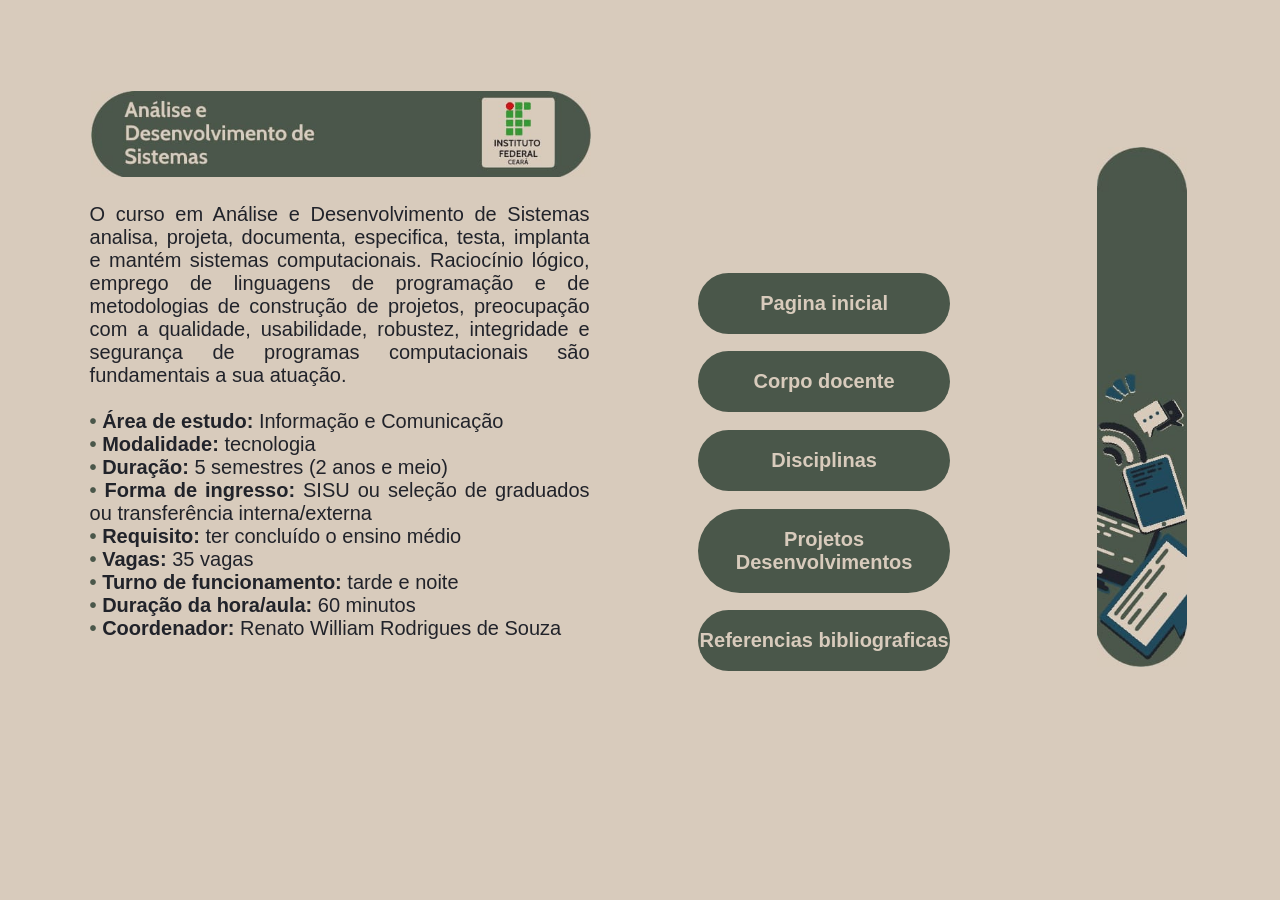
<file: index.html>
<!DOCTYPE html>
<html lang="pt-br">

<head>
    <meta charset="UTF-8">
    <meta name="viewport" content="width=device-width, initial-cale=1.0">
    <link rel="stylesheet" href="./style.css">
    <title>ADS - Análise e Desenvolvimento de Sistemas</title>
</head>

<body>

  <main class="apresentacao"> 
  <section class="apresentacao_conteudo" >
<div>
<img src="3504a55b-c30b-44df-b612-3bc9b31f6cf1.jpg">
</div>



<div class="imagem_2">

<img class="imagem_borda" src= "3487bb7f-394a-4144-bfb8-e492caeb1635.jpg">

</div>
  

<div class="apresentacao_texto">

<p>
  O curso em Análise e Desenvolvimento de Sistemas analisa, projeta, documenta, especifica, testa, implanta e mantém sistemas computacionais. Raciocínio lógico, emprego de linguagens de programação e de metodologias de construção de projetos, preocupação com a qualidade, usabilidade, robustez, integridade e segurança de programas computacionais são fundamentais a sua atuação. <br>
  <br>
  
    <strong>•</strong> <b> Área de estudo: </b> Informação e Comunicação <br>
    <strong>•</strong> <b> Modalidade: </b> tecnologia <br>
    <strong>•</strong> <b> Duração: </b> 5 semestres (2 anos e meio) <br>
    <strong>•</strong> <b> Forma de ingresso: </b> SISU ou seleção de graduados ou transferência interna/externa <br>
    <strong>•</strong> <b> Requisito: </b> ter concluído o ensino médio <br>
    <strong>•</strong> <b> Vagas: </b> 35 vagas<br>
    <strong>•</strong> <b> Turno de funcionamento: </b> tarde e noite <br>
    <strong>•</strong> <b> Duração da hora/aula: </b> 60 minutos <br>
    <strong>•</strong> <b> Coordenador: </b> Renato William Rodrigues de Souza
    
</p>

</div>

<header class="cabecalho">
  <nav class="cabecalho_menu">
    <a href="index.html" class="cabecalho_menu_ancora">Pagina inicial</a>
    <a href="Corpo_docente.html" class="cabecalho_menu_ancora_corpo">Corpo docente</a>
    <a href="Disciplinas.html" class="cabecalho_menu_ancora_disciplina" > Disciplinas</a>
    <a href="projetos.html" class="cabecalho_menu_ancora_projetos">  Projetos Desenvolvimentos </a>
    <a href="Referencias.html" class="cabecalho_menu_ancora_referencias">Referencias bibliograficas</a>
   
  </nav>
  </header>

</section>



</body>

</html>
</file>
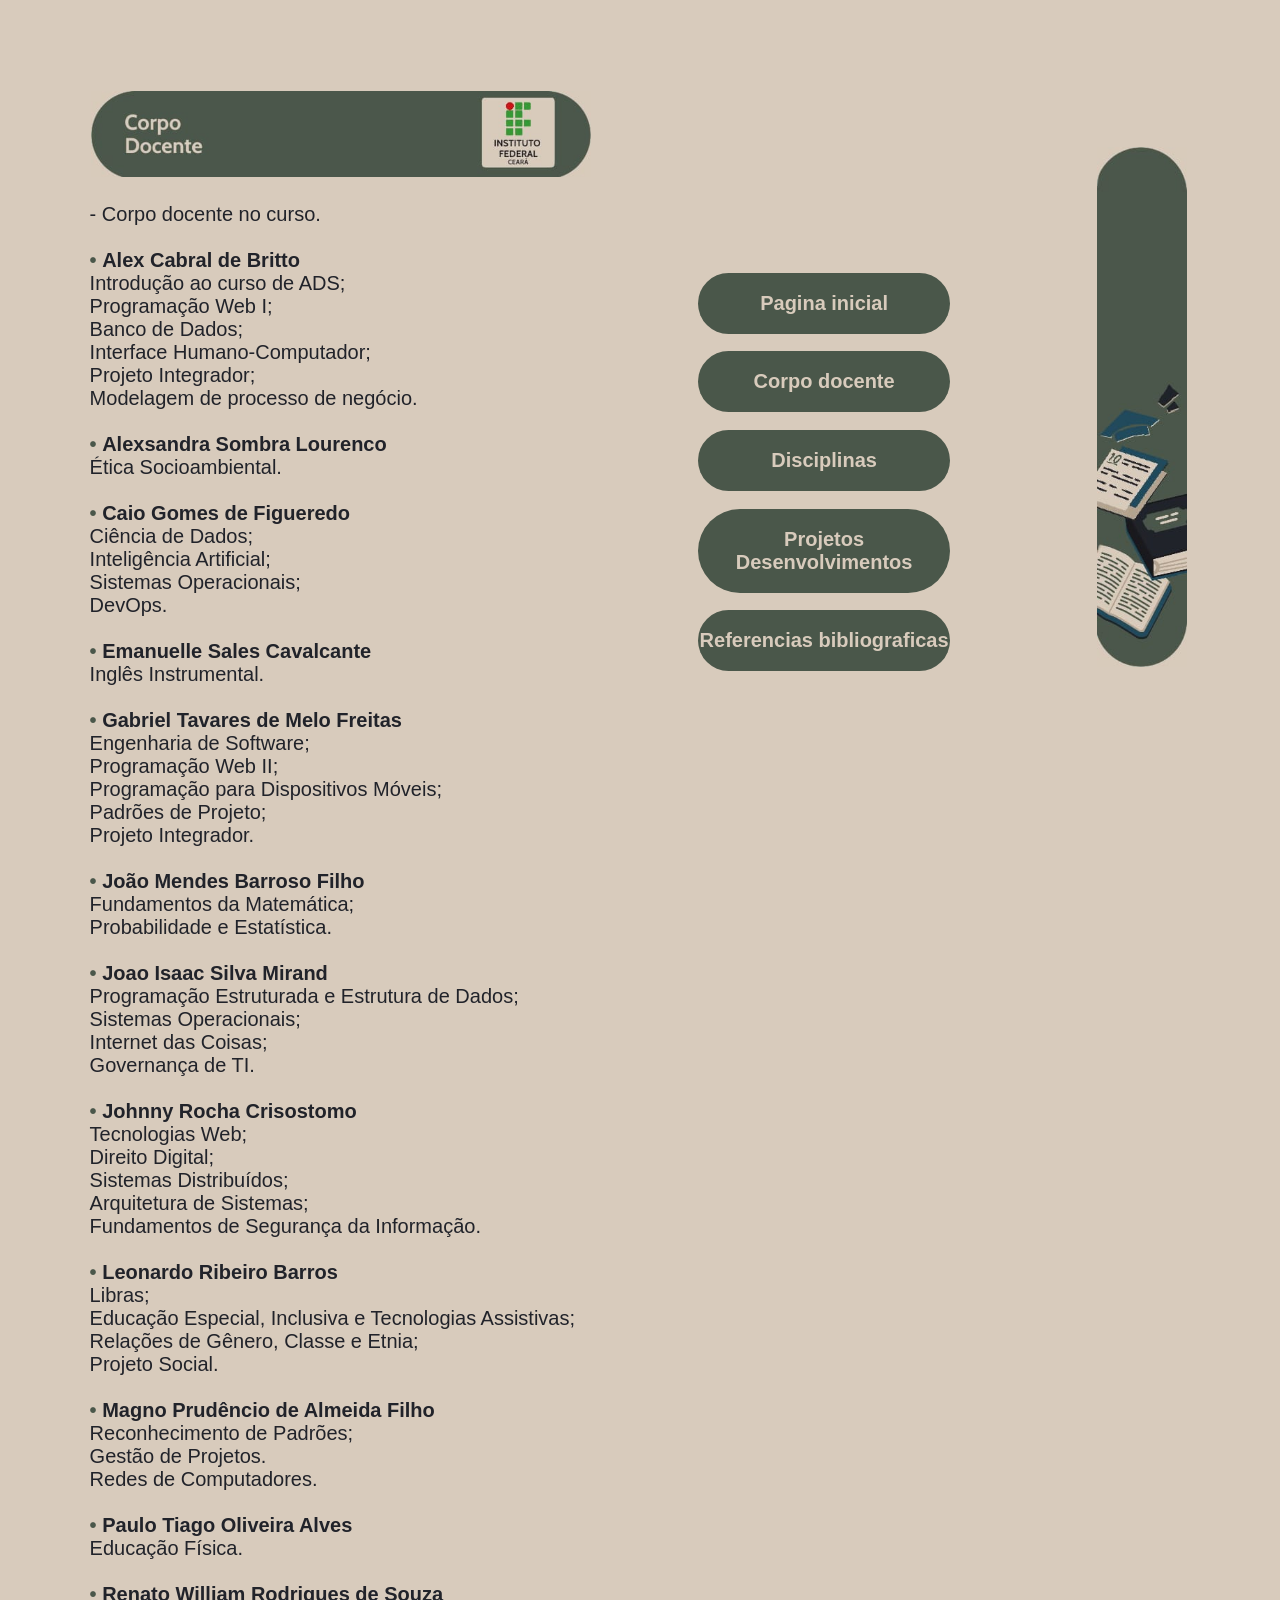
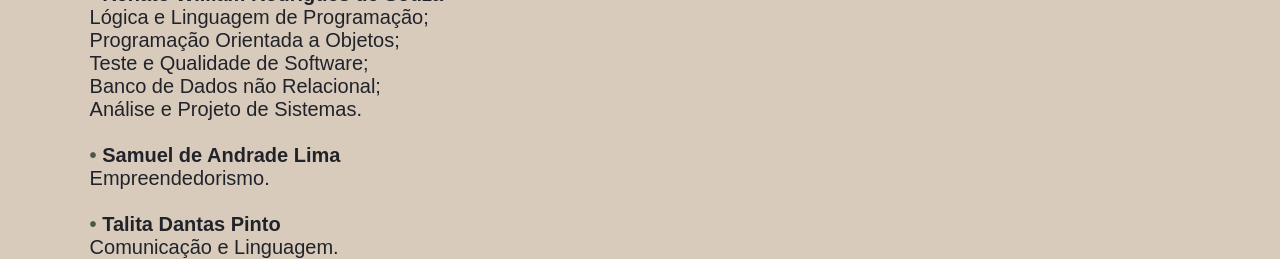
<file: Corpo_docente.html>
<!DOCTYPE html>
<html lang="pt-br">
<head>
    <meta charset="UTF-8">
    <meta name="viewport" content="width=device-width, initial-scale=1.0">
    <link rel="stylesheet" href="./style.css">
    <title>Corpo Docente</title>
</head>
<body>
    
  <main class="apresentacao"> 
    <section class="apresentacao_conteudo" >
  <div>
  <img src="64fac18f-4440-44ea-b2ac-91b663ab3b96.jpg">
  </div>

<div class="imagem_2">

    <img class="imagem_borda" src= "cb04fce9-a4f8-47e5-886a-c3b46915580a.jpg">
    
    </div>


    <div class="apresentacao_texto">
    <p>

    - Corpo docente no curso. <br>
    <br>
    <strong>•</strong> <b> Alex Cabral de Britto </b> <br>
    Introdução ao curso de ADS;<br>
    Programação Web I; <br>
    Banco de Dados; <br>
    Interface Humano-Computador; <br>
    Projeto Integrador; <br>
    Modelagem de processo de negócio. <br>
    <br>

    <strong>•</strong> <b> Alexsandra Sombra Lourenco </b> <br>
    Ética Socioambiental. <br>
    <br>

    <strong>•</strong> <b> Caio Gomes de Figueredo </b> <br>
    Ciência de Dados; <br>
    Inteligência Artificial; <br>
    Sistemas Operacionais; <br>
    DevOps. <br>
    <br>

    <strong>•</strong> <b> Emanuelle Sales Cavalcante </b> <br>
    Inglês Instrumental. <br>
    <br>

    <strong>•</strong> <b> Gabriel Tavares de Melo Freitas </b> <br>
    Engenharia de Software; <br>
    Programação Web II; <br>
    Programação para Dispositivos Móveis; <br>
    Padrões de Projeto; <br>
    Projeto Integrador. <br>
    <br>

    <strong>•</strong> <b> João Mendes Barroso Filho </b> <br>
    Fundamentos da Matemática; <br> 
    Probabilidade e Estatística. <br>
    <br>

    <strong>•</strong> <b> Joao Isaac Silva Mirand </b> <br>
    Programação Estruturada e Estrutura de Dados; <br>
    Sistemas Operacionais; <br>
    Internet das Coisas; <br>
    Governança de TI.<br>
    <br>
    
    <strong>•</strong> <b> Johnny Rocha Crisostomo </b> <br>
    Tecnologias Web; <br>
    Direito Digital; <br>
    Sistemas Distribuídos; <br>
    Arquitetura de Sistemas; <br>
    Fundamentos de Segurança da Informação. <br>
    <br>

    <strong>•</strong> <b> Leonardo Ribeiro Barros </b> <br>
    Libras; <br>
    Educação Especial, Inclusiva e Tecnologias Assistivas; <br>
    Relações de Gênero, Classe e Etnia; <br>
    Projeto Social.<br>
    <br>

    <strong>•</strong> <b> Magno Prudêncio de Almeida Filho </b> <br>
    Reconhecimento de Padrões; <br>
    Gestão de Projetos. <br>
    Redes de Computadores. <br>
    <br>

    <strong>•</strong> <b> Paulo Tiago Oliveira Alves </b> <br>
    Educação Física. <br>
    <br>

    <strong>•</strong> <b> Renato William Rodrigues de Souza </b> <br>
    Lógica e Linguagem de Programação;<br>
    Programação Orientada a Objetos; <br>
    Teste e Qualidade de Software; <br>
    Banco de Dados não Relacional; <br>
    Análise e Projeto de Sistemas. <br>
    <br>
      
    <strong>•</strong> <b> Samuel de Andrade Lima </b> <br>
    Empreendedorismo. <br>
    <br>

    <strong>•</strong> <b> Talita Dantas Pinto </b> <br>
    Comunicação e Linguagem. <br>

    </p>
    </div>

    <header class="cabecalho">
      <nav class="cabecalho_menu">
        <a href="index.html" class="cabecalho_menu_ancora">Pagina inicial</a>
        <a href="Corpo_docente.html" class="cabecalho_menu_ancora_corpo">Corpo docente</a>
        <a href="Disciplinas.html" class="cabecalho_menu_ancora_disciplina" > Disciplinas</a>
        <a href="projetos.html" class="cabecalho_menu_ancora_projetos">  Projetos Desenvolvimentos </a>
        <a href="Referencias.html" class="cabecalho_menu_ancora_referencias">Referencias bibliograficas</a>
      </nav>
      </header>

    </section>


  


</body>
</html>
</file>
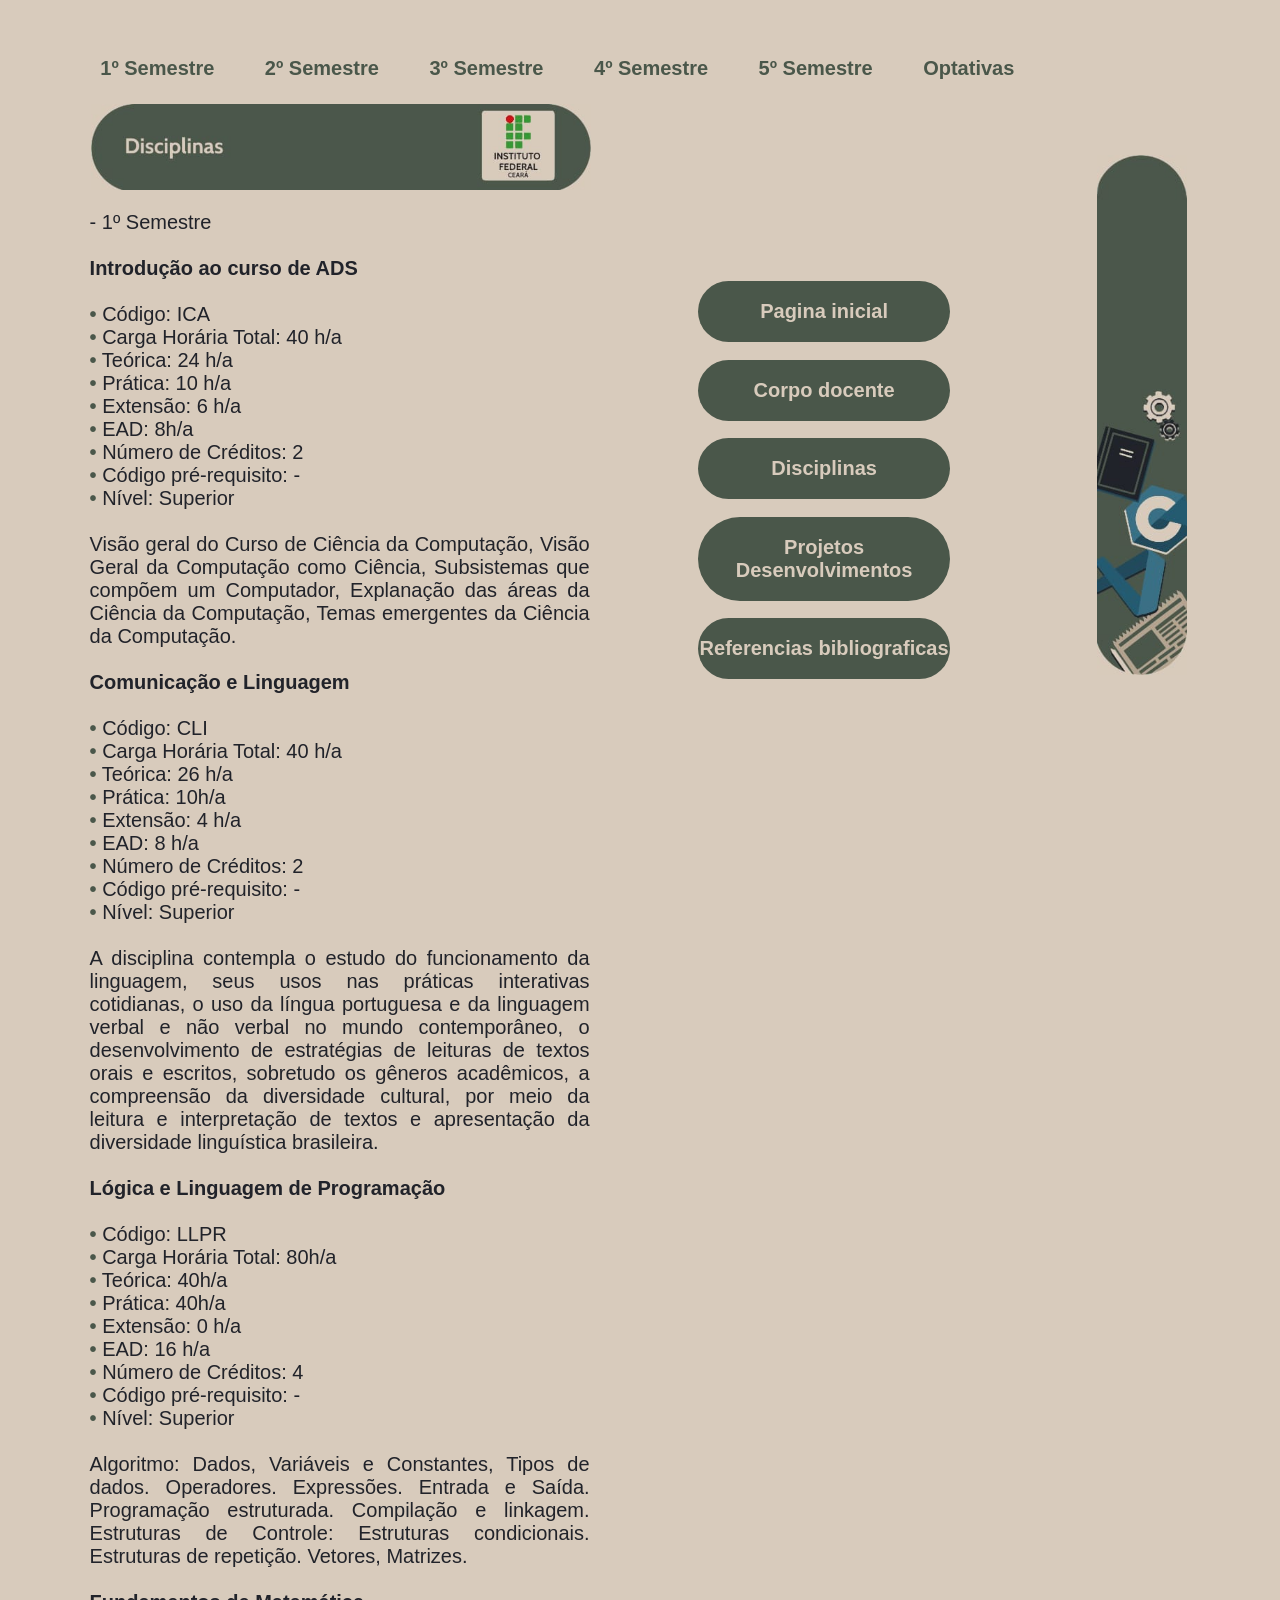
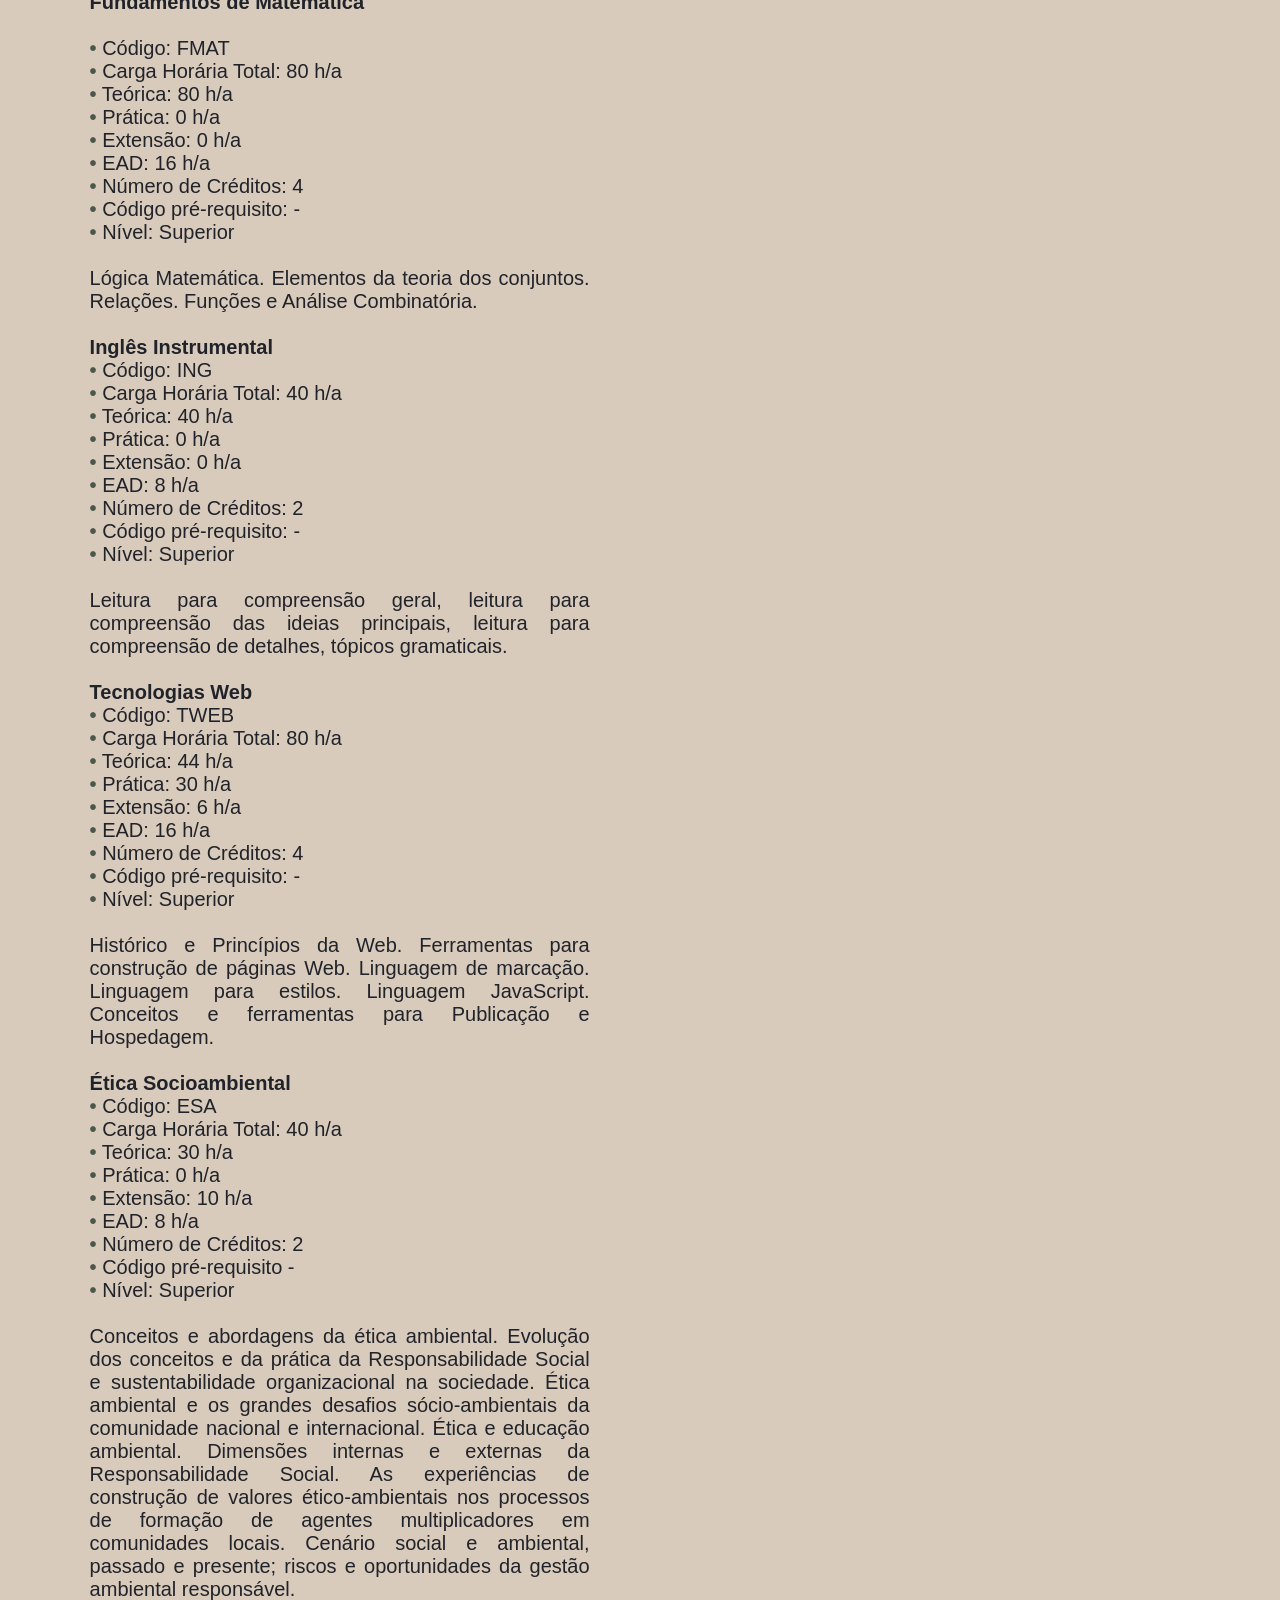
<file: Disciplinas.html>
<!DOCTYPE html>
<html lang="pt-br">
<head>
    <meta charset="UTF-8">
    <meta name="viewport" content="width=device-width, initial-scale=1.0">
    <link rel="stylesheet" href="./style.css">
    <title>Disciplinas</title>
</head>
<body>
    
    <header class="disciplina">
        <nav class="disciplima_menu">
    <a href="Disciplinas.html" class="disciplina_menu_1semestre"> 1º Semestre </a> 
    <a href="S_semestre.html" class="disciplina_menu_2semestre"> 2º Semestre </a>
    <a href="T_semestre.html" class="disciplina_menu_3semestre"> 3º Semestre </a>
    <a href="Q_semestre.html" class="disciplina_menu_4semestre"> 4º Semestre </a>
    <a href="Qui_semestre.html" class="disciplina_menu_5semestre"> 5º Semestre </a>
    <a href="Optativas.html" class="disciplina_menu_optativas"> Optativas </a>

        </nav>
    </header>

<main class="apresentacao_2"> 
<section class="apresentacao_conteudo_2" >
<div class="img_2">
<img class="img_3" src="4687984b-1b40-4556-b241-66ee7b49134f.jpg">
</div>

<div class="imagem_2">

    <img class="imagem_borda" src= "b79c1780-a93f-4787-b634-89ed36149271.jpg">
    
    </div>


    <div class="disciplina_texto">
    <p>

    - 1º Semestre <br>
    <br>

    <b> Introdução ao curso de ADS </b> <br>
    <br>
    <strong>•</strong> Código: ICA <br>
    <strong>•</strong> Carga Horária Total: 40 h/a <br>
    <strong>•</strong> Teórica: 24 h/a <br>
    <strong>•</strong> Prática: 10 h/a <br>
    <strong>•</strong> Extensão: 6 h/a <br>
    <strong>•</strong> EAD: 8h/a <br>
    <strong>•</strong> Número de Créditos: 2 <br>
    <strong>•</strong> Código pré-requisito: - <br>
    <strong>•</strong> Nível: Superior <br>
    <br>
    Visão geral do Curso de Ciência da Computação, Visão Geral da Computação como Ciência, Subsistemas que compõem um Computador, Explanação das áreas da Ciência da Computação, Temas emergentes da Ciência da Computação.<br>
    <br>

    <b> Comunicação e Linguagem </b> <br>
    <br>
    <strong>•</strong> Código: CLI <br>
    <strong>•</strong> Carga Horária Total: 40 h/a <br>
    <strong>•</strong> Teórica: 26 h/a <br>
    <strong>•</strong> Prática: 10h/a <br>
    <strong>•</strong> Extensão: 4 h/a <br>
    <strong>•</strong> EAD: 8 h/a <br>
    <strong>•</strong> Número de Créditos: 2 <br>
    <strong>•</strong> Código pré-requisito: - <br>
    <strong>•</strong> Nível: Superior <br>
    <br>
    A disciplina contempla o estudo do funcionamento da linguagem, seus usos nas práticas interativas cotidianas, o uso da língua portuguesa e da linguagem verbal e não verbal no mundo contemporâneo, o desenvolvimento de estratégias de leituras de textos orais e escritos, sobretudo os gêneros acadêmicos, a compreensão da diversidade cultural, por meio da leitura e interpretação de textos e apresentação da diversidade linguística brasileira.<br>
    <br>

    <b> Lógica e Linguagem de Programação </b> <br>
    <br>
    <strong>•</strong> Código: LLPR <br>
    <strong>•</strong> Carga Horária Total: 80h/a <br>
    <strong>•</strong> Teórica: 40h/a <br>
    <strong>•</strong> Prática: 40h/a <br>
    <strong>•</strong> Extensão: 0 h/a <br>
    <strong>•</strong> EAD: 16 h/a <br>
    <strong>•</strong> Número de Créditos: 4 <br>
    <strong>•</strong> Código pré-requisito: - <br>
    <strong>•</strong> Nível: Superior <br>
    <br>
    Algoritmo: Dados, Variáveis e Constantes, Tipos de dados. Operadores. Expressões. Entrada e Saída. Programação estruturada. Compilação e linkagem. Estruturas de Controle: Estruturas condicionais. Estruturas de repetição. Vetores, Matrizes.<br>
    <br>

    <b> Fundamentos de Matemática </b> <br>
    <br>
    <strong>•</strong> Código: FMAT <br>
    <strong>•</strong> Carga Horária Total: 80 h/a <br>
    <strong>•</strong> Teórica: 80 h/a <br>
    <strong>•</strong> Prática: 0 h/a <br>
    <strong>•</strong> Extensão: 0 h/a <br>
    <strong>•</strong> EAD: 16 h/a <br>
    <strong>•</strong> Número de Créditos: 4 <br>
    <strong>•</strong> Código pré-requisito: - <br>
    <strong>•</strong> Nível: Superior <br>
    <br>
    Lógica Matemática. Elementos da teoria dos conjuntos. Relações. Funções e Análise Combinatória. <br>
    <br>

    <b> Inglês Instrumental </b> <br>
    <strong>•</strong> Código: ING <br>
    <strong>•</strong> Carga Horária Total: 40 h/a <br>
    <strong>•</strong> Teórica: 40 h/a <br>
    <strong>•</strong> Prática: 0 h/a <br>
    <strong>•</strong> Extensão: 0 h/a <br>
    <strong>•</strong> EAD: 8 h/a <br>
    <strong>•</strong> Número de Créditos: 2 <br>
    <strong>•</strong> Código pré-requisito: - <br>
    <strong>•</strong> Nível: Superior <br>
    <br>
    Leitura para compreensão geral, leitura para compreensão das ideias principais, leitura para compreensão de detalhes, tópicos gramaticais. <br>
    <br>

    <b> Tecnologias Web </b> <br>
    <strong>•</strong> Código: TWEB <br>
    <strong>•</strong> Carga Horária Total: 80 h/a <br>
    <strong>•</strong> Teórica: 44 h/a <br>
    <strong>•</strong> Prática: 30 h/a <br>
    <strong>•</strong> Extensão: 6 h/a <br>
    <strong>•</strong> EAD: 16 h/a <br>
    <strong>•</strong> Número de Créditos: 4 <br>
    <strong>•</strong> Código pré-requisito: - <br>
    <strong>•</strong> Nível: Superior <br>
    <br>
    Histórico e Princípios da Web. Ferramentas para construção de páginas Web. Linguagem de marcação. Linguagem para estilos. Linguagem JavaScript. Conceitos e ferramentas para Publicação e Hospedagem. <br>
    <br>

    <b> Ética Socioambiental </b> <br>
    <strong>•</strong> Código: ESA <br>
    <strong>•</strong> Carga Horária Total: 40 h/a <br>
    <strong>•</strong> Teórica: 30 h/a <br>
    <strong>•</strong> Prática: 0 h/a <br>
    <strong>•</strong> Extensão: 10 h/a <br>
    <strong>•</strong> EAD: 8 h/a <br>
    <strong>•</strong> Número de Créditos: 2 <br>
    <strong>•</strong> Código pré-requisito - <br>
    <strong>•</strong> Nível: Superior <br>
    <br>
    Conceitos e abordagens da ética ambiental. Evolução dos conceitos e da prática da Responsabilidade Social e sustentabilidade organizacional na sociedade. Ética ambiental e os grandes desafios sócio-ambientais da comunidade nacional e internacional. Ética e educação ambiental. Dimensões internas e externas da Responsabilidade Social. As experiências de construção de valores ético-ambientais nos processos de formação de agentes multiplicadores em comunidades locais. Cenário social e ambiental, passado e presente; riscos e oportunidades da gestão ambiental responsável. <br>
    <br>

    </p>
    </div>

    <header class="cabecalho">
        <nav class="cabecalho_menu">
          <a href="index.html" class="cabecalho_menu_ancora">Pagina inicial</a>
          <a href="Corpo_docente.html" class="cabecalho_menu_ancora_corpo">Corpo docente</a>
          <a href="Disciplinas.html" class="cabecalho_menu_ancora_disciplina" > Disciplinas</a>
          <a href="projetos.html" class="cabecalho_menu_ancora_projetos">  Projetos Desenvolvimentos </a>
          <a href="Referencias.html" class="cabecalho_menu_ancora_referencias">Referencias bibliograficas</a>
        </nav>
        </header>

</section>
      

</body>
</html>
</file>
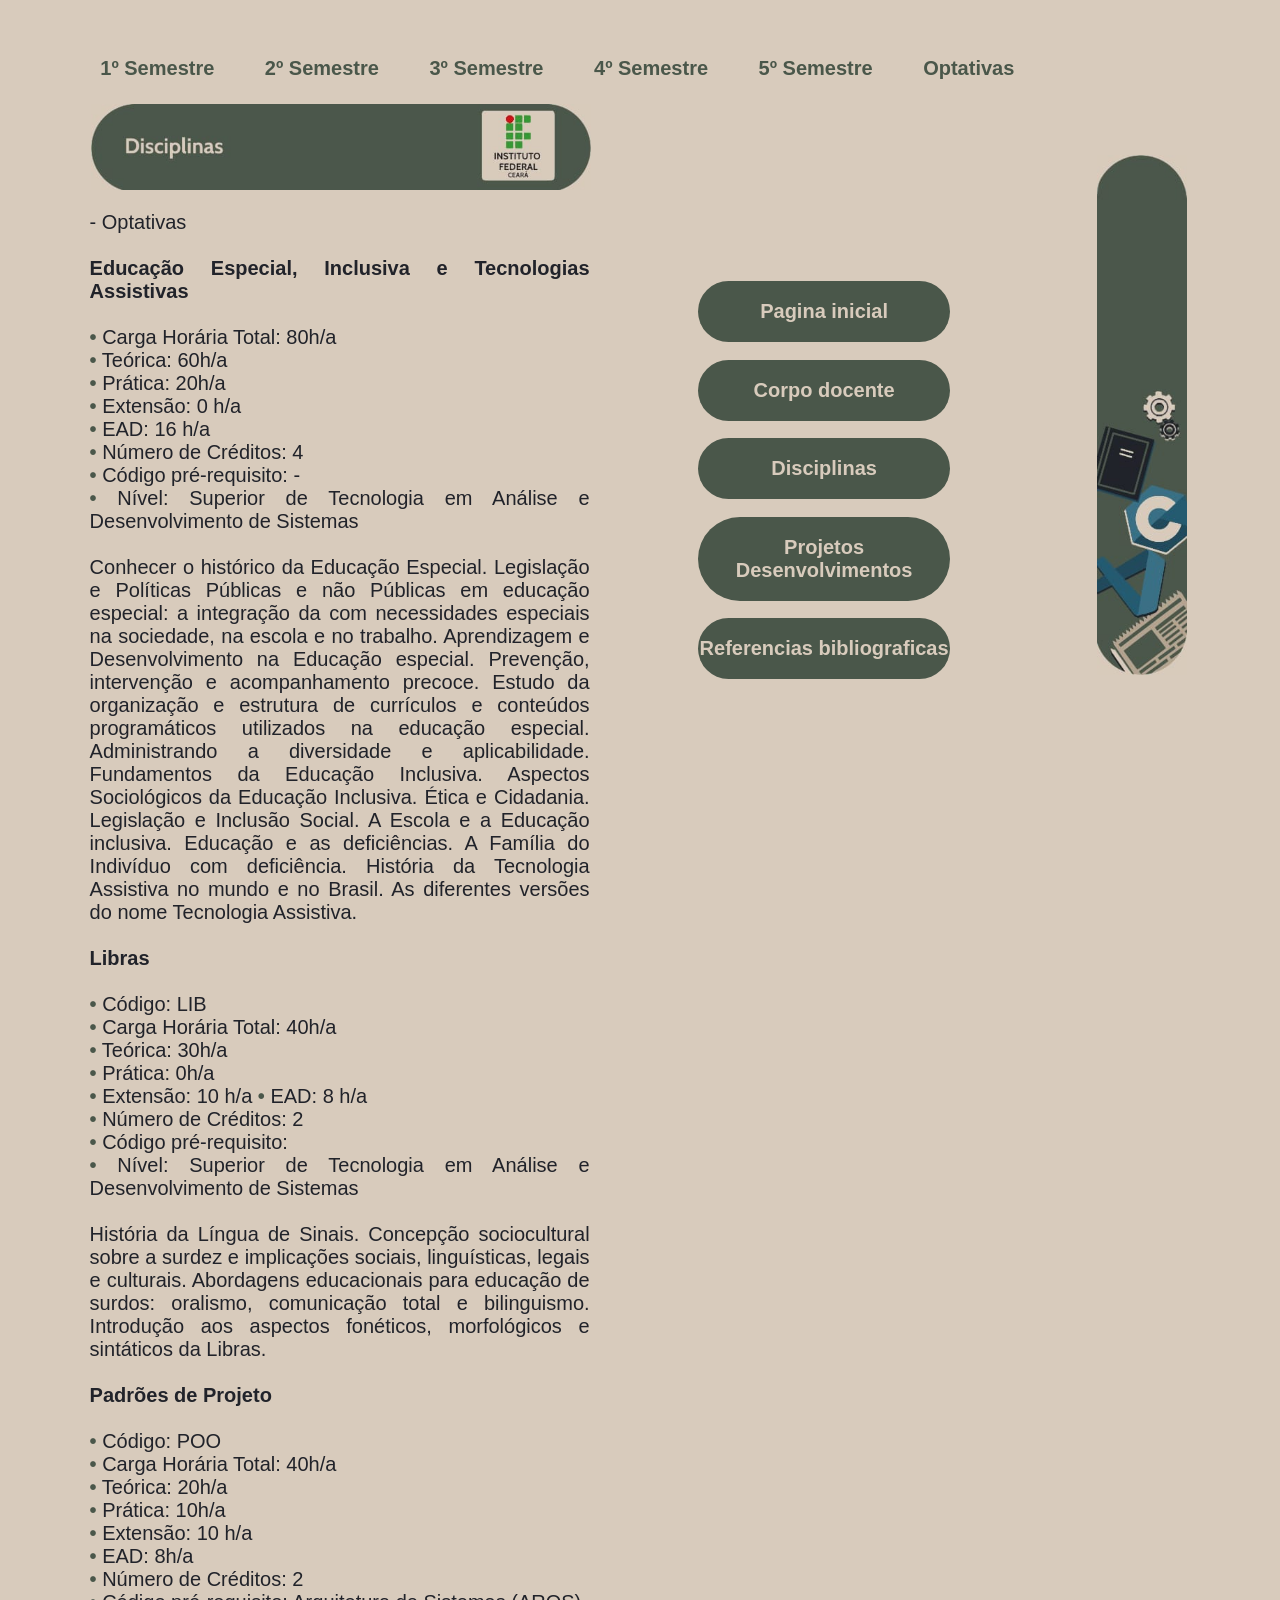
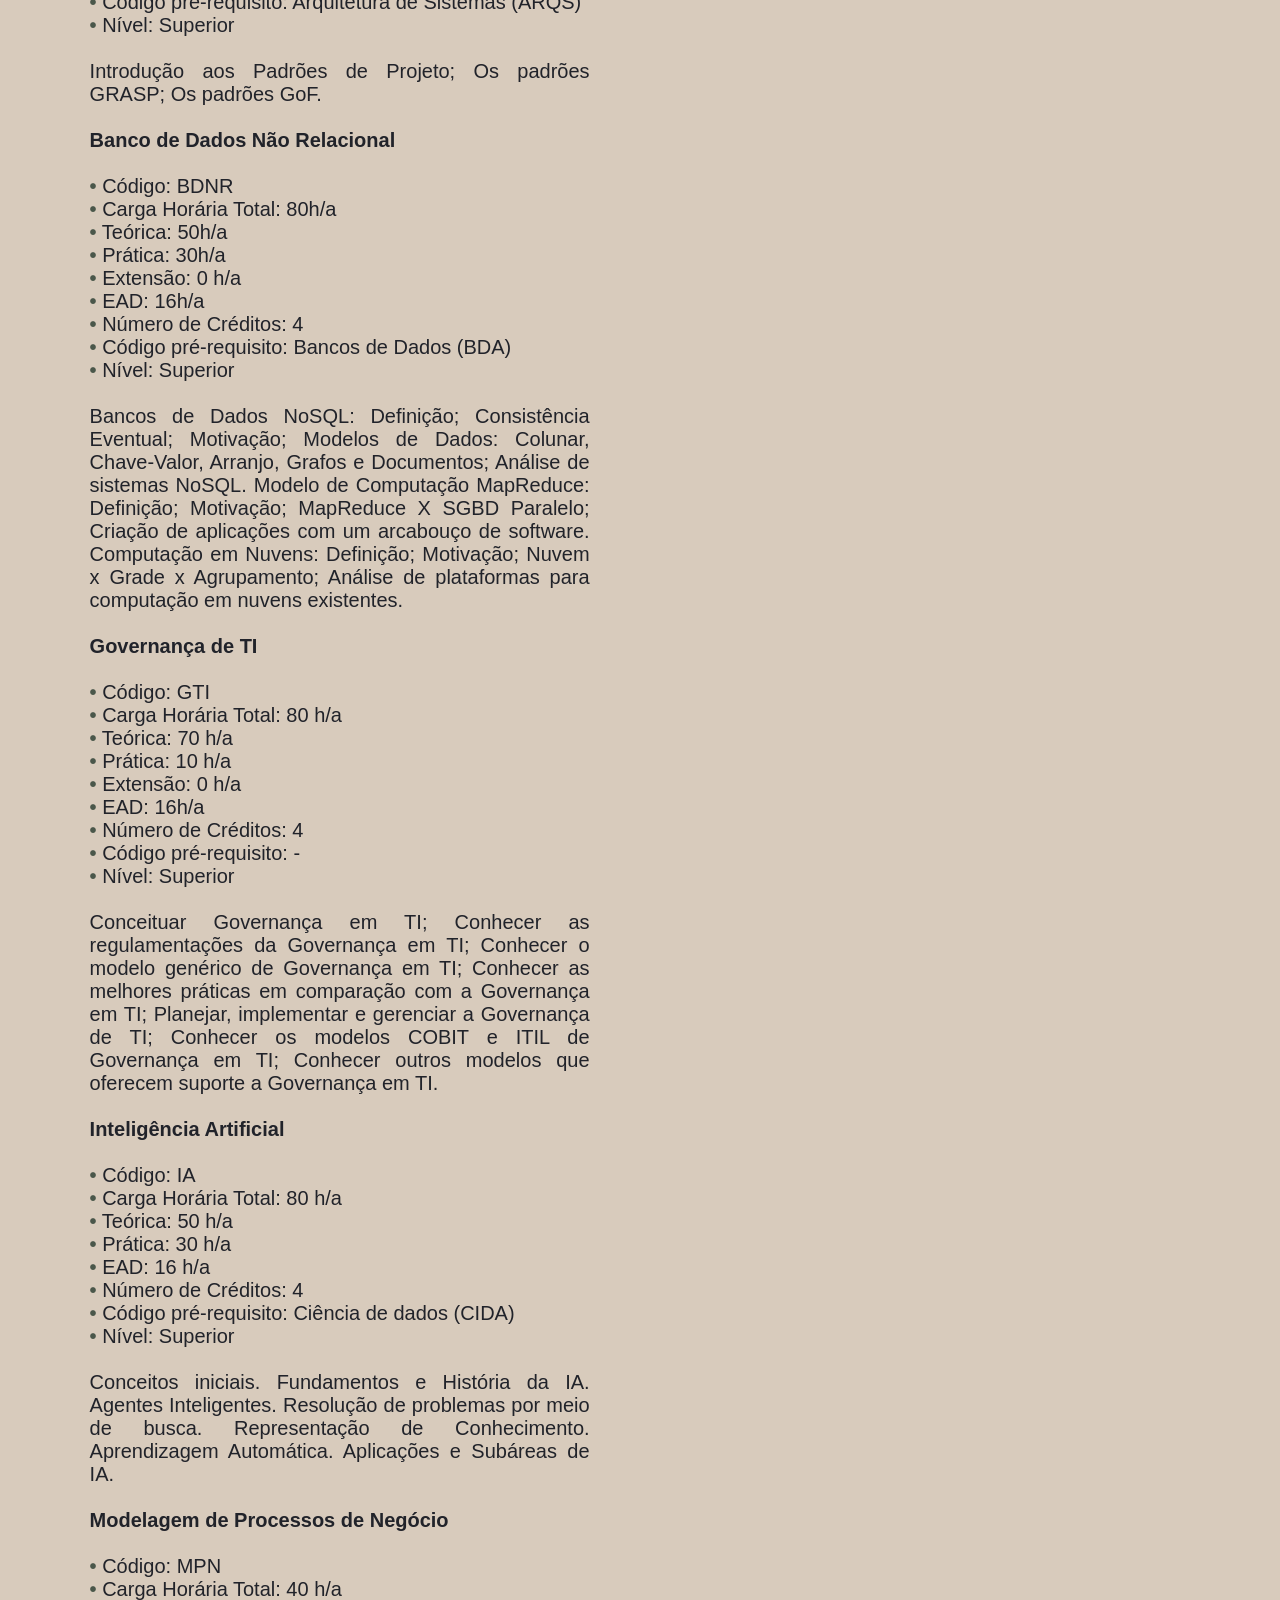
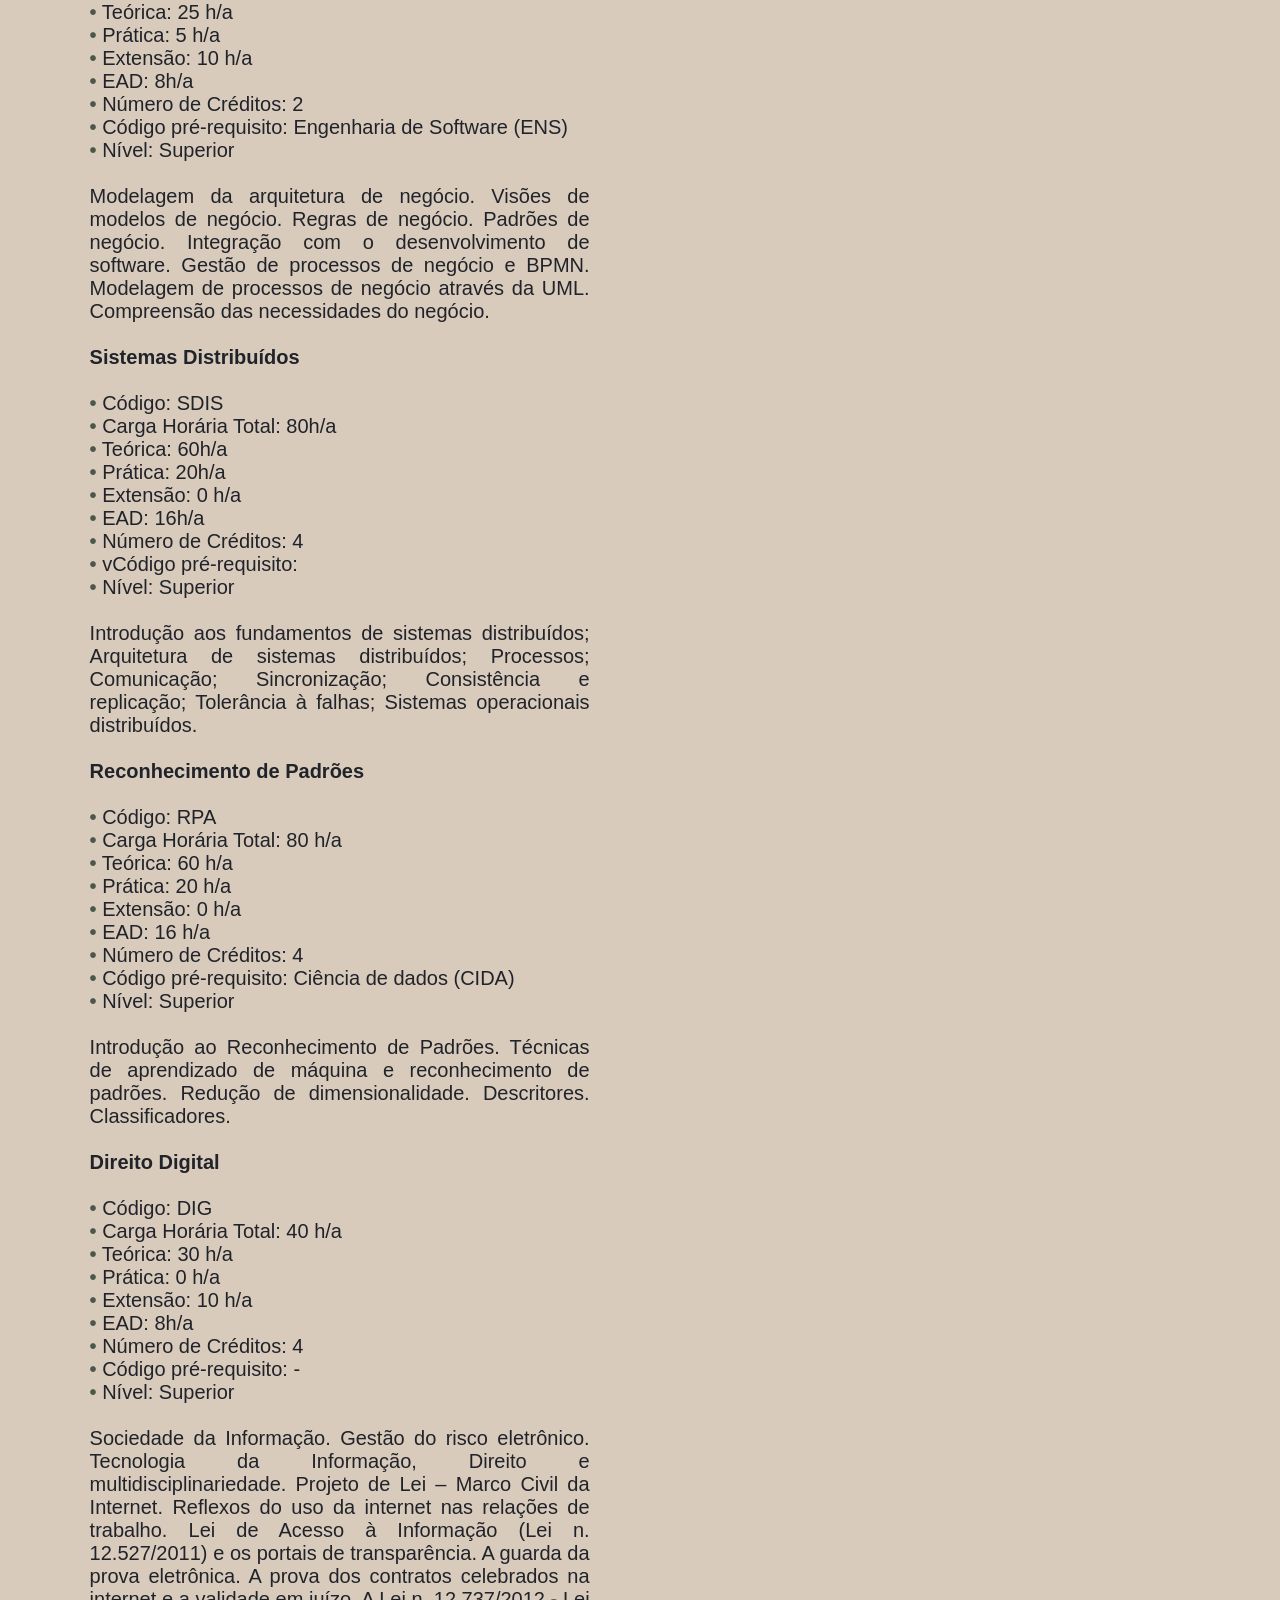
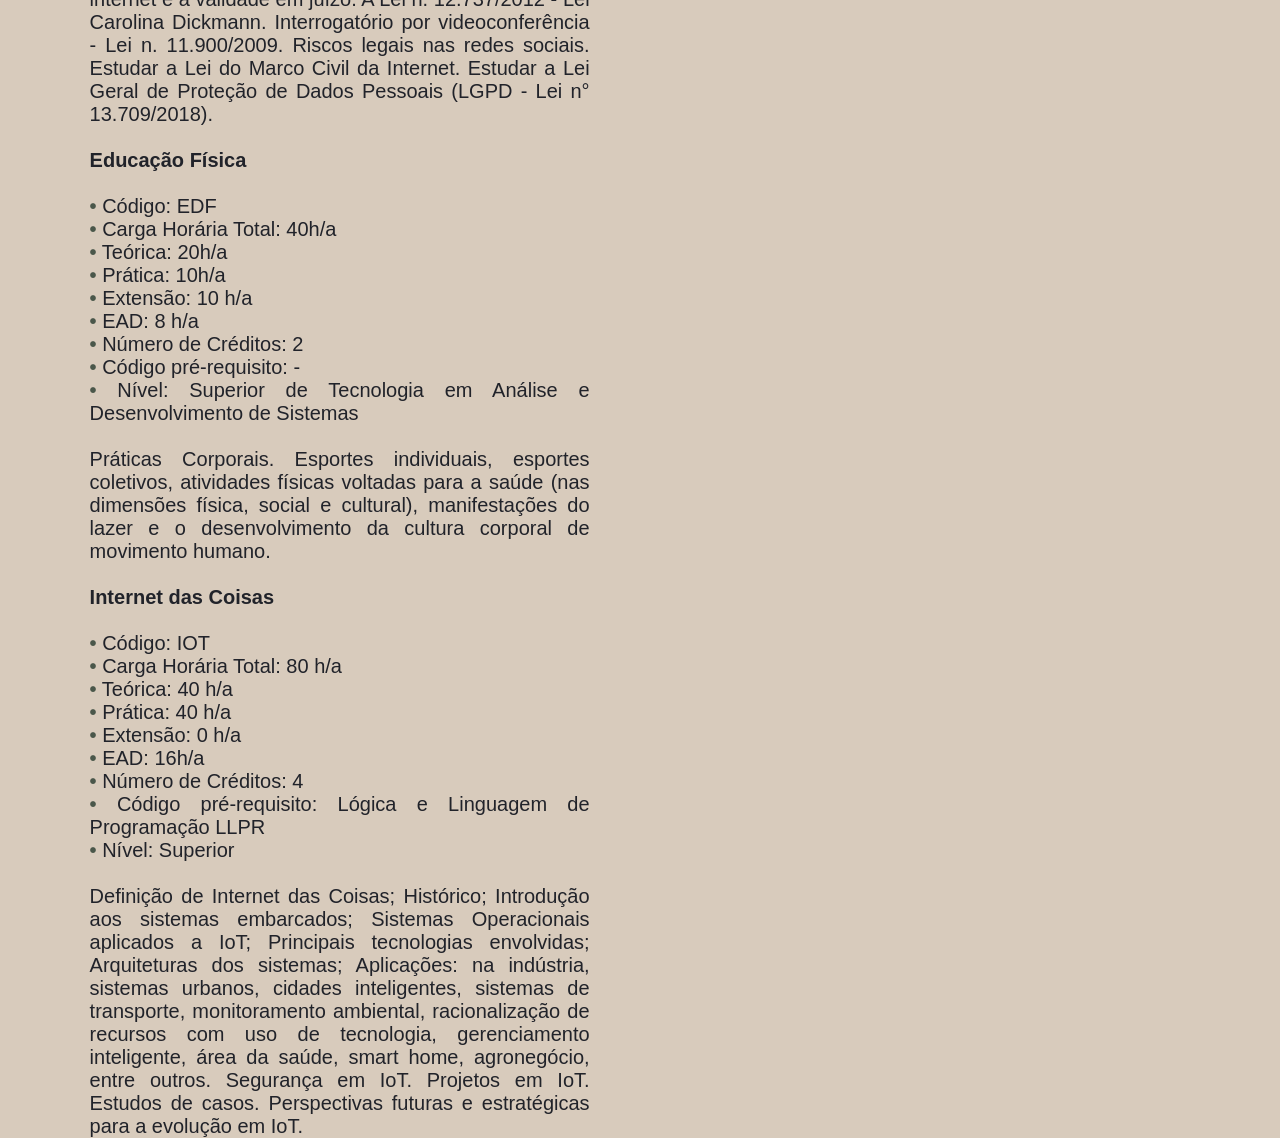
<file: Optativas.html>
<!DOCTYPE html>
<html lang="pt-br">
<head>
    <meta charset="UTF-8">
    <meta name="viewport" content="width=device-width, initial-scale=1.0">
    <link rel="stylesheet" href="./style.css">
    <title> Optativas </title>
</head>
<body>
    
        <header class="disciplina">
            <nav class="disciplima_menu">
        <a href="Disciplinas.html" class="disciplina_menu_1semestre"> 1º Semestre </a> 
        <a href="S_semestre.html" class="disciplina_menu_2semestre"> 2º Semestre </a>
        <a href="T_semestre.html" class="disciplina_menu_3semestre"> 3º Semestre </a>
        <a href="Q_semestre.html" class="disciplina_menu_4semestre"> 4º Semestre </a>
        <a href="Qui_semestre.html" class="disciplina_menu_5semestre"> 5º Semestre </a>
        <a href="Optativas.html" class="disciplina_menu_optativas"> Optativas </a>
    
            </nav>
        </header>
    
<main class="apresentacao_2"> 
    <section class="apresentacao_conteudo_2" >
    <div class="img_2">
    <img class="img_3" src="4687984b-1b40-4556-b241-66ee7b49134f.jpg">
    </div>
    <div class="imagem_2">
    
<img class="imagem_borda" src= "b79c1780-a93f-4787-b634-89ed36149271.jpg">
                    
    </div>
            
    <div class="disciplina_texto">
    <p>
                    
    - Optativas <br>
    <br>
    <b> Educação Especial, Inclusiva e Tecnologias Assistivas </b> <br>
    <br>
    <strong>•</strong> Carga Horária Total: 80h/a <br>
    <strong>•</strong> Teórica: 60h/a <br>
    <strong>•</strong> Prática: 20h/a <br>
    <strong>•</strong> Extensão: 0 h/a <br>
    <strong>•</strong> EAD: 16 h/a <br>
    <strong>•</strong> Número de Créditos: 4 <br>
    <strong>•</strong> Código pré-requisito: - <br>
    <strong>•</strong> Nível: Superior de Tecnologia em Análise e Desenvolvimento de Sistemas <br>
    <br>
    Conhecer o histórico da Educação Especial. Legislação e Políticas Públicas e não Públicas em educação especial: a integração da com necessidades especiais na sociedade, na escola e no trabalho. Aprendizagem e Desenvolvimento na Educação especial. Prevenção, intervenção e acompanhamento precoce. Estudo da organização e estrutura de currículos e conteúdos programáticos utilizados na educação especial. Administrando a diversidade e aplicabilidade. Fundamentos da Educação Inclusiva. Aspectos Sociológicos da Educação Inclusiva. Ética e Cidadania. Legislação e Inclusão Social. A Escola e a Educação inclusiva. Educação e as deficiências. A Família do Indivíduo com deficiência. História da Tecnologia Assistiva no mundo e no Brasil. As diferentes versões do nome Tecnologia Assistiva. <br>
    <br>

    <b> Libras </b> <br>
    <br>
    <strong>•</strong> Código: LIB <br>
    <strong>•</strong> Carga Horária Total: 40h/a <br>
    <strong>•</strong> Teórica: 30h/a <br>
    <strong>•</strong> Prática: 0h/a <br>
    <strong>•</strong> Extensão: 10 h/a 
    <strong>•</strong> EAD: 8 h/a <br>
    <strong>•</strong> Número de Créditos: 2 <br>
    <strong>•</strong> Código pré-requisito: <br>
    <strong>•</strong> Nível: Superior de Tecnologia em Análise e Desenvolvimento de Sistemas <br>
    <br>
    História da Língua de Sinais. Concepção sociocultural sobre a surdez e implicações sociais, linguísticas, legais e culturais. Abordagens educacionais para educação de surdos: oralismo, comunicação total e bilinguismo. Introdução aos aspectos fonéticos, morfológicos e sintáticos da Libras. <br>
    <br>

    <b> Padrões de Projeto </b> <br>
    <br>
    <strong>•</strong> Código: POO <br>
    <strong>•</strong> Carga Horária Total: 40h/a <br>
    <strong>•</strong> Teórica: 20h/a <br>
    <strong>•</strong> Prática: 10h/a <br>
    <strong>•</strong> Extensão: 10 h/a <br>
    <strong>•</strong> EAD: 8h/a <br>
    <strong>•</strong> Número de Créditos: 2 <br>
    <strong>•</strong> Código pré-requisito: Arquitetura de Sistemas (ARQS) <br>
    <strong>•</strong> Nível: Superior <br>
    <br>
    Introdução aos Padrões de Projeto; Os padrões GRASP; Os padrões GoF. <br>
    <br>

    <b> Banco de Dados Não Relacional </b> <br>
    <br>
    <strong>•</strong> Código: BDNR <br>
    <strong>•</strong> Carga Horária Total: 80h/a <br>
    <strong>•</strong> Teórica: 50h/a <br>
    <strong>•</strong> Prática: 30h/a <br>
    <strong>•</strong> Extensão: 0 h/a <br>
    <strong>•</strong> EAD: 16h/a <br>
    <strong>•</strong> Número de Créditos: 4 <br>
    <strong>•</strong> Código pré-requisito: Bancos de Dados (BDA) <br>
    <strong>•</strong> Nível: Superior <br>
    <br>
    Bancos de Dados NoSQL: Definição; Consistência Eventual; Motivação; Modelos de Dados: Colunar, Chave-Valor, Arranjo, Grafos e Documentos; Análise de sistemas NoSQL. Modelo de Computação MapReduce: Definição; Motivação; MapReduce X SGBD Paralelo; Criação de aplicações com um arcabouço de software. Computação em Nuvens: Definição; Motivação; Nuvem x Grade x Agrupamento; Análise de plataformas para computação em nuvens existentes. <br>
    <br>

    <b> Governança de TI </b> <br>
    <br>
    <strong>•</strong> Código: GTI <br>
    <strong>•</strong> Carga Horária Total: 80 h/a <br>
    <strong>•</strong> Teórica: 70 h/a <br>
    <strong>•</strong> Prática: 10 h/a <br>
    <strong>•</strong> Extensão: 0 h/a <br>
    <strong>•</strong> EAD: 16h/a <br>
    <strong>•</strong> Número de Créditos: 4 <br>
    <strong>•</strong> Código pré-requisito: - <br>
    <strong>•</strong> Nível: Superior <br>
    <br>
    Conceituar Governança em TI; Conhecer as regulamentações da Governança em TI; Conhecer o modelo genérico de Governança em TI; Conhecer as melhores práticas em comparação com a Governança em TI; Planejar, implementar e gerenciar a Governança de TI; Conhecer os modelos COBIT e ITIL de Governança em TI; Conhecer outros modelos que oferecem suporte a Governança em TI. <br>
    <br>

    <b> Inteligência Artificial </b> <br>
    <br>
    <strong>•</strong> Código: IA <br>
    <strong>•</strong> Carga Horária Total: 80 h/a <br>
    <strong>•</strong> Teórica: 50 h/a <br>
    <strong>•</strong> Prática: 30 h/a <br>
    <strong>•</strong> EAD: 16 h/a <br>
    <strong>•</strong> Número de Créditos: 4 <br>
    <strong>•</strong> Código pré-requisito: Ciência de dados (CIDA) <br>
    <strong>•</strong> Nível: Superior <br>
    <br>
    Conceitos iniciais. Fundamentos e História da IA. Agentes Inteligentes. Resolução de problemas por meio de busca. Representação de Conhecimento. Aprendizagem Automática. Aplicações e Subáreas de IA. <br>
    <br>

    <b> Modelagem de Processos de Negócio </b> <br>
    <br>
    <strong>•</strong> Código: MPN <br>
    <strong>•</strong> Carga Horária Total: 40 h/a <br>
    <strong>•</strong> Teórica: 25 h/a <br>
    <strong>•</strong> Prática: 5 h/a <br>
    <strong>•</strong> Extensão: 10 h/a <br>
    <strong>•</strong> EAD: 8h/a <br>
    <strong>•</strong> Número de Créditos: 2 <br>
    <strong>•</strong> Código pré-requisito: Engenharia de Software (ENS) <br>
    <strong>•</strong> Nível: Superior <br>
    <br>
    Modelagem da arquitetura de negócio. Visões de modelos de negócio. Regras de negócio. Padrões de negócio. Integração com o desenvolvimento de software. Gestão de processos de negócio e BPMN. Modelagem de processos de negócio através da UML. Compreensão das necessidades do negócio. <br>
    <br>

    <b> Sistemas Distribuídos </b> <br>
    <br>
    <strong>•</strong> Código: SDIS <br>
    <strong>•</strong> Carga Horária Total: 80h/a <br>
    <strong>•</strong> Teórica: 60h/a <br>
    <strong>•</strong> Prática: 20h/a <br>
    <strong>•</strong> Extensão: 0 h/a <br>
    <strong>•</strong> EAD: 16h/a <br>
    <strong>•</strong> Número de Créditos: 4 <br>
    <strong>•</strong> vCódigo pré-requisito: <br>
    <strong>•</strong> Nível: Superior <br>
    <br>
    Introdução aos fundamentos de sistemas distribuídos; Arquitetura de sistemas distribuídos; Processos; Comunicação; Sincronização; Consistência e replicação; Tolerância à falhas; Sistemas operacionais distribuídos. <br>
    <br>

    <b> Reconhecimento de Padrões </b> <br>
    <br>
    <strong>•</strong> Código: RPA <br>
    <strong>•</strong> Carga Horária Total: 80 h/a <br>
    <strong>•</strong> Teórica: 60 h/a <br>
    <strong>•</strong> Prática: 20 h/a <br>
    <strong>•</strong> Extensão: 0 h/a <br>
    <strong>•</strong> EAD: 16 h/a <br> 
    <strong>•</strong> Número de Créditos: 4 <br>
    <strong>•</strong> Código pré-requisito: Ciência de dados (CIDA) <br>
    <strong>•</strong> Nível: Superior <br>
    <br>
    Introdução ao Reconhecimento de Padrões. Técnicas de aprendizado de máquina e reconhecimento de padrões. Redução de dimensionalidade. Descritores. Classificadores. <br>
    <br>

    <b> Direito Digital </b> <br>
    <br>
    <strong>•</strong> Código: DIG <br>
    <strong>•</strong> Carga Horária Total: 40 h/a <br>
    <strong>•</strong> Teórica: 30 h/a <br>
    <strong>•</strong> Prática: 0 h/a <br>
    <strong>•</strong> Extensão: 10 h/a <br>
    <strong>•</strong> EAD: 8h/a <br>
    <strong>•</strong> Número de Créditos: 4 <br>
    <strong>•</strong> Código pré-requisito: - <br>
    <strong>•</strong> Nível: Superior <br>
    <br>
    Sociedade da Informação. Gestão do risco eletrônico. Tecnologia da Informação, Direito e multidisciplinariedade. Projeto de Lei – Marco Civil da Internet. Reflexos do uso da internet nas relações de trabalho. Lei de Acesso à Informação (Lei n. 12.527/2011) e os portais de transparência. A guarda da prova eletrônica. A prova dos contratos celebrados na internet e a validade em juízo. A Lei n. 12.737/2012 - Lei Carolina Dickmann. Interrogatório por videoconferência - Lei n. 11.900/2009. Riscos legais nas redes sociais. Estudar a Lei do Marco Civil da Internet. Estudar a Lei Geral de Proteção de Dados Pessoais (LGPD - Lei n° 13.709/2018). <br>
    <br>

    <b> Educação Física </b> <br>
    <br>
    <strong>•</strong> Código: EDF <br>
    <strong>•</strong> Carga Horária Total: 40h/a <br>
    <strong>•</strong> Teórica: 20h/a <br>
    <strong>•</strong> Prática: 10h/a <br>
    <strong>•</strong> Extensão: 10 h/a <br>
    <strong>•</strong> EAD: 8 h/a <br>
    <strong>•</strong> Número de Créditos: 2 <br>
    <strong>•</strong> Código pré-requisito: - <br>
    <strong>•</strong> Nível: Superior de Tecnologia em Análise e Desenvolvimento de Sistemas <br>
    <br>
    Práticas Corporais. Esportes individuais, esportes coletivos, atividades físicas voltadas para a saúde (nas dimensões física, social e cultural), manifestações do lazer e o desenvolvimento da cultura corporal de movimento humano. <br>
    <br>

    <b> Internet das Coisas </b> <br> 
    <br>
    <strong>•</strong> Código: IOT <br>
    <strong>•</strong> Carga Horária Total: 80 h/a <br>
    <strong>•</strong> Teórica: 40 h/a <br>
    <strong>•</strong> Prática: 40 h/a <br>
    <strong>•</strong> Extensão: 0 h/a <br>
    <strong>•</strong> EAD: 16h/a <br>
    <strong>•</strong> Número de Créditos: 4 <br>
    <strong>•</strong> Código pré-requisito: Lógica e Linguagem de Programação LLPR <br>
    <strong>•</strong> Nível: Superior <br>
    <br>
    Definição de Internet das Coisas; Histórico; Introdução aos sistemas embarcados; Sistemas Operacionais aplicados a IoT; Principais tecnologias envolvidas; Arquiteturas dos sistemas; Aplicações: na indústria, sistemas urbanos, cidades inteligentes, sistemas de transporte, monitoramento ambiental, racionalização de recursos com uso de tecnologia, gerenciamento inteligente, área da saúde, smart home, agronegócio, entre outros. Segurança em IoT. Projetos em IoT. Estudos de casos. Perspectivas futuras e estratégicas para a evolução em IoT. <br>
    <br>

</p>
</div>

<header class="cabecalho">
<nav class="cabecalho_menu">
  <a href="index.html" class="cabecalho_menu_ancora">Pagina inicial</a>
  <a href="Corpo_docente.html" class="cabecalho_menu_ancora_corpo">Corpo docente</a>
  <a href="Disciplinas.html" class="cabecalho_menu_ancora_disciplina" > Disciplinas</a>
  <a href="projetos.html" class="cabecalho_menu_ancora_projetos">  Projetos Desenvolvimentos </a>
  <a href="Referencias.html" class="cabecalho_menu_ancora_referencias">Referencias bibliograficas</a>
</nav>
</header>

    
</body>
</html>
</file>
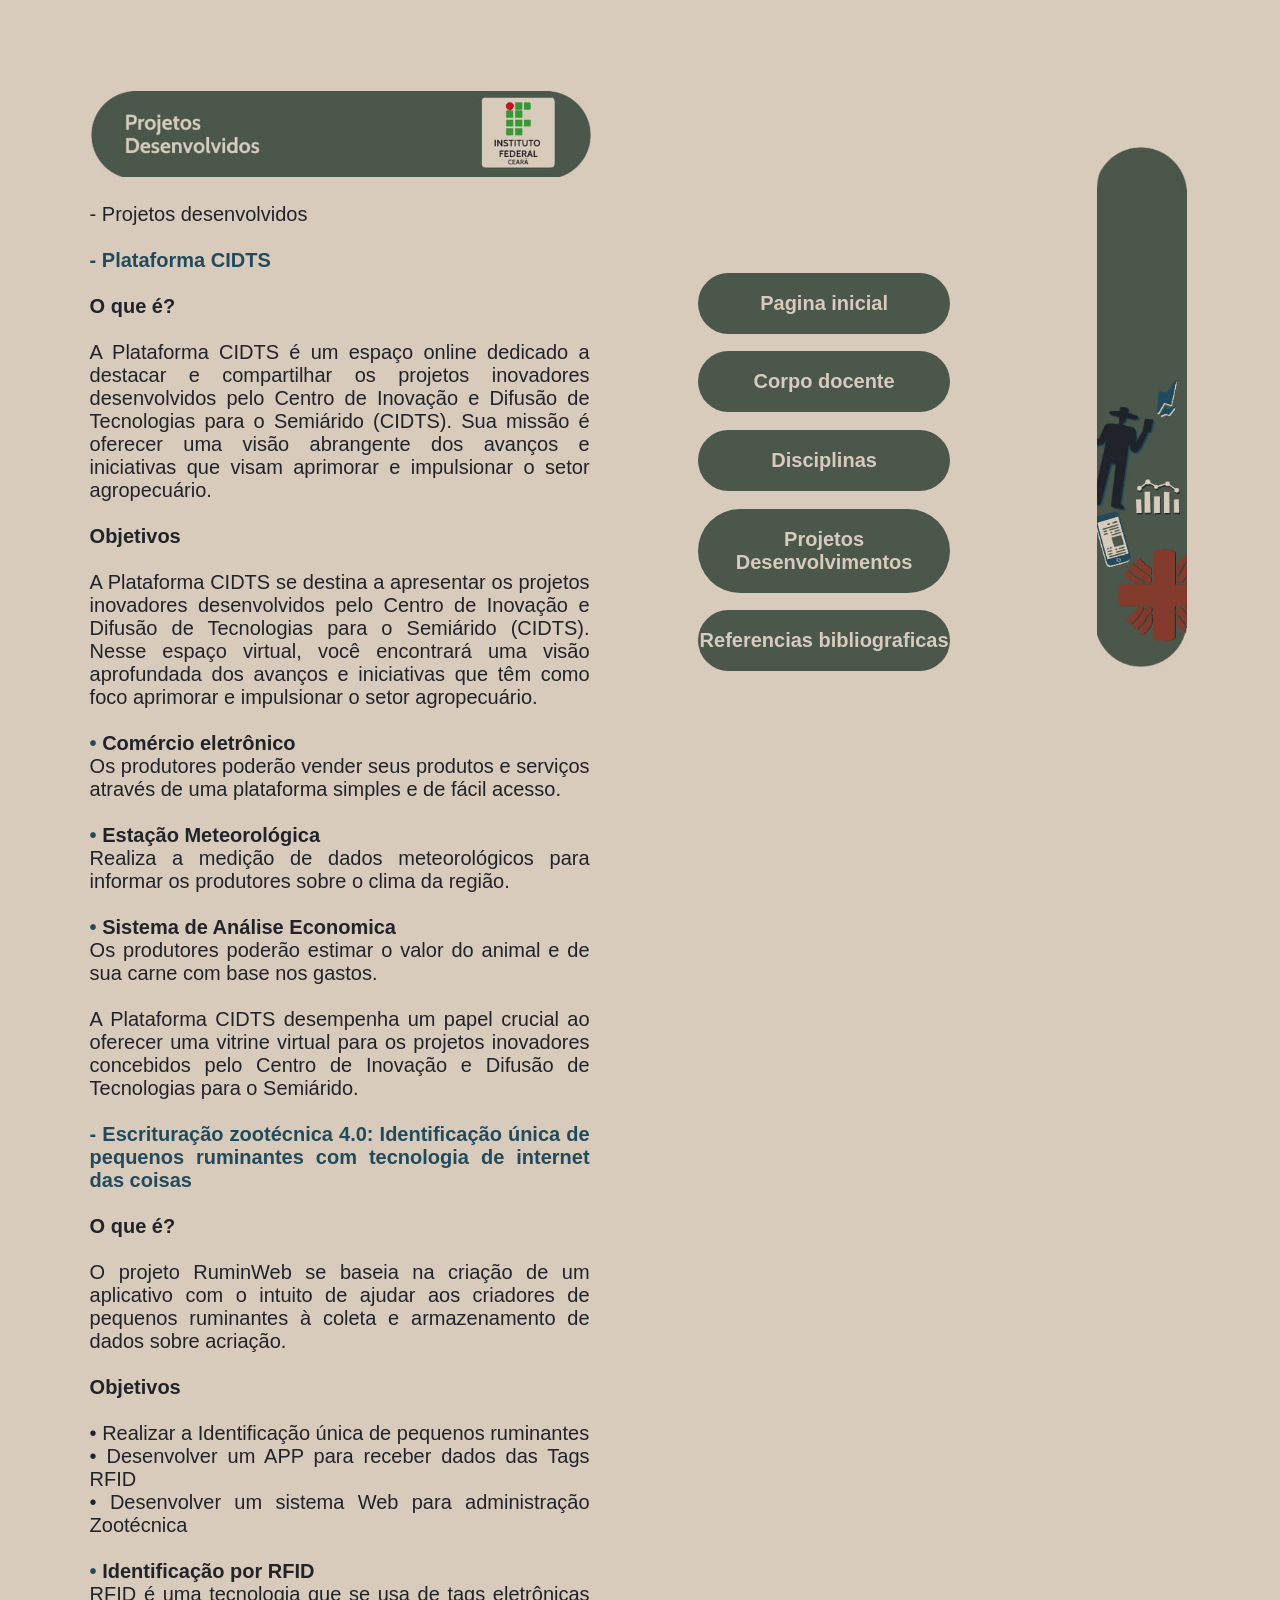
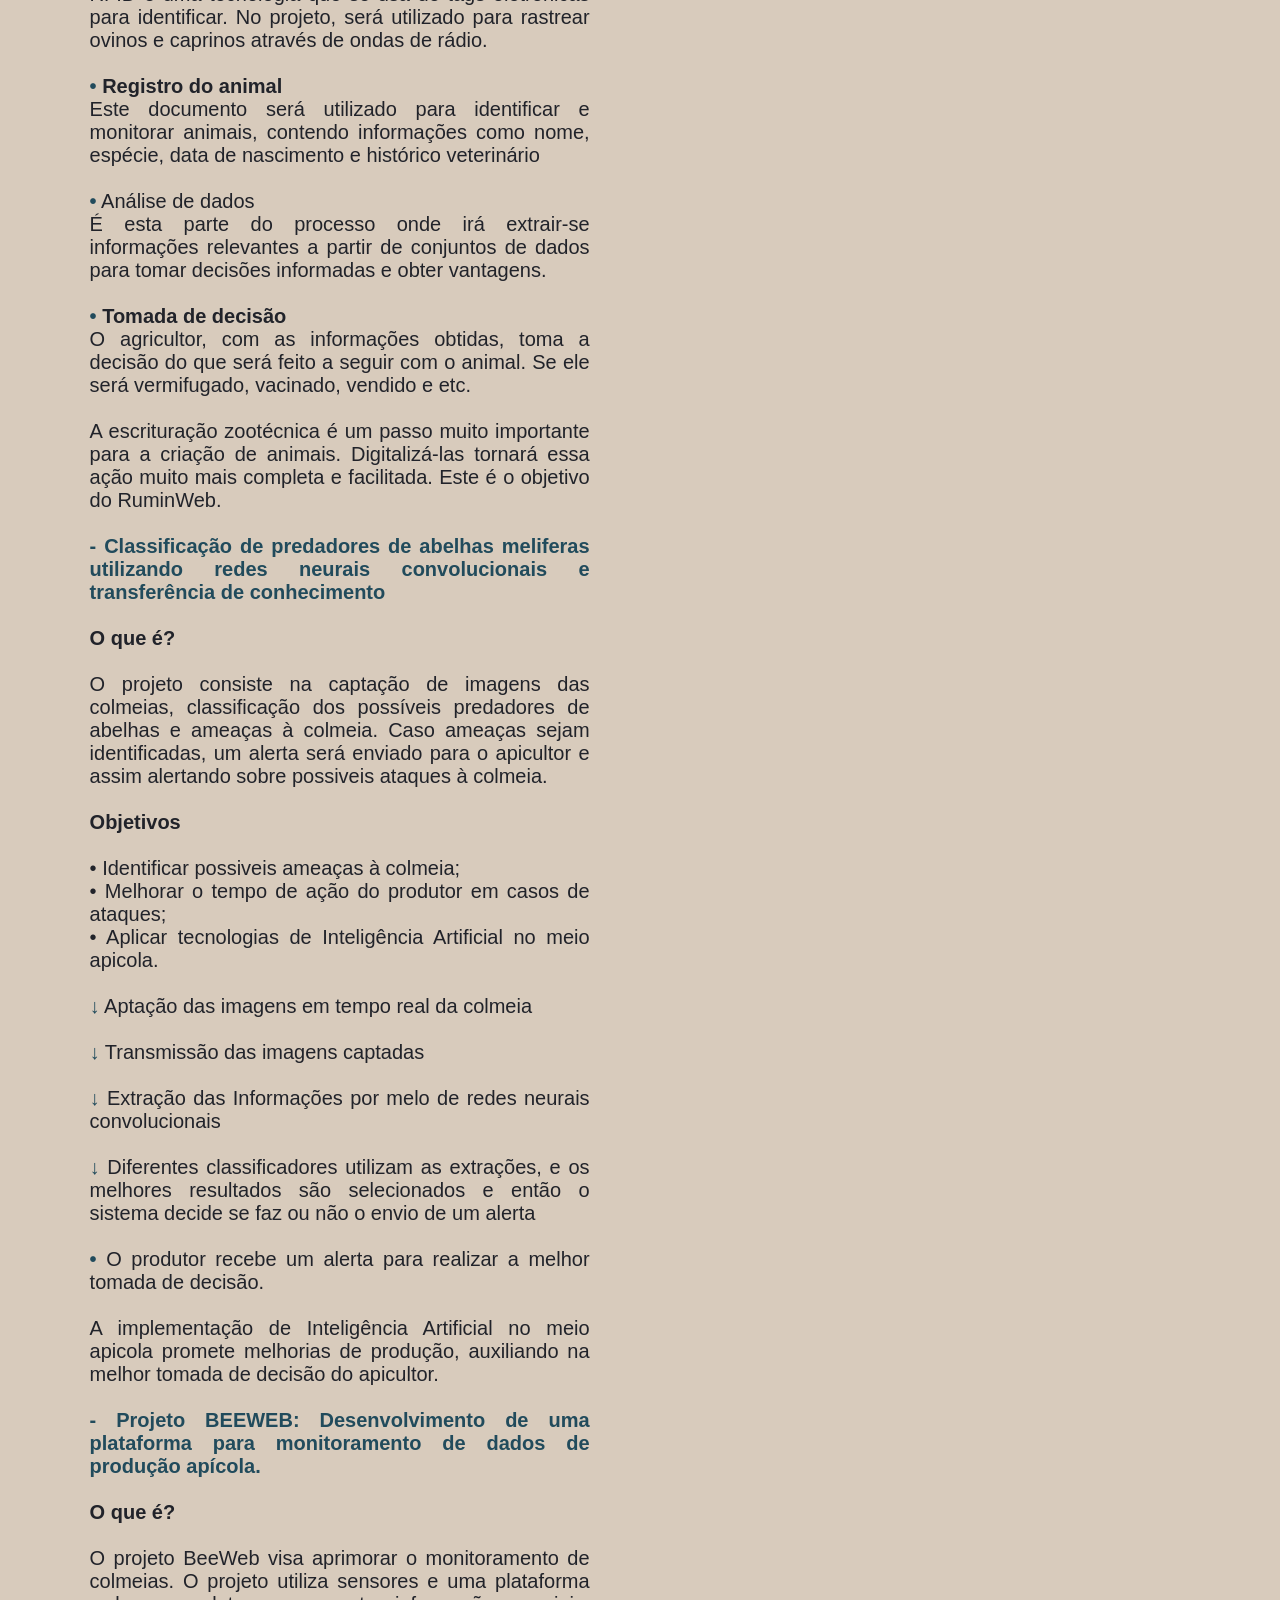
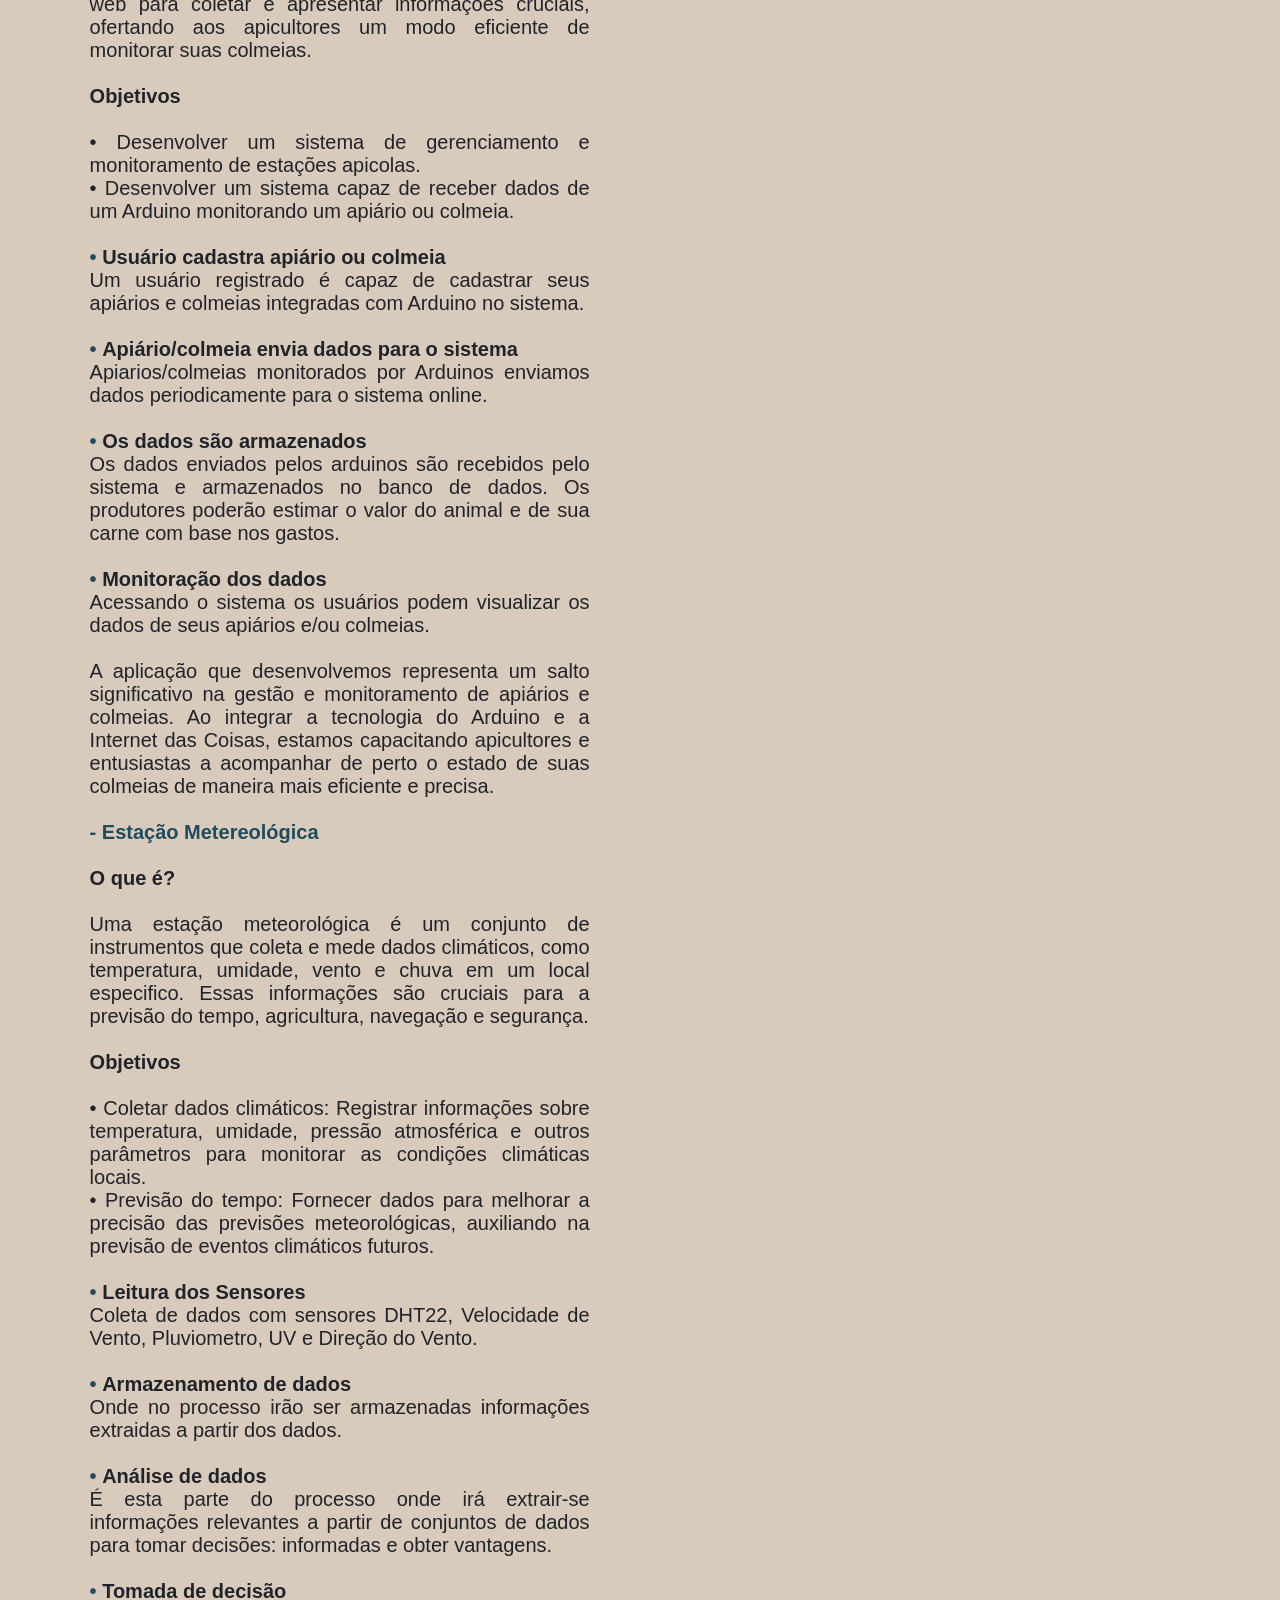
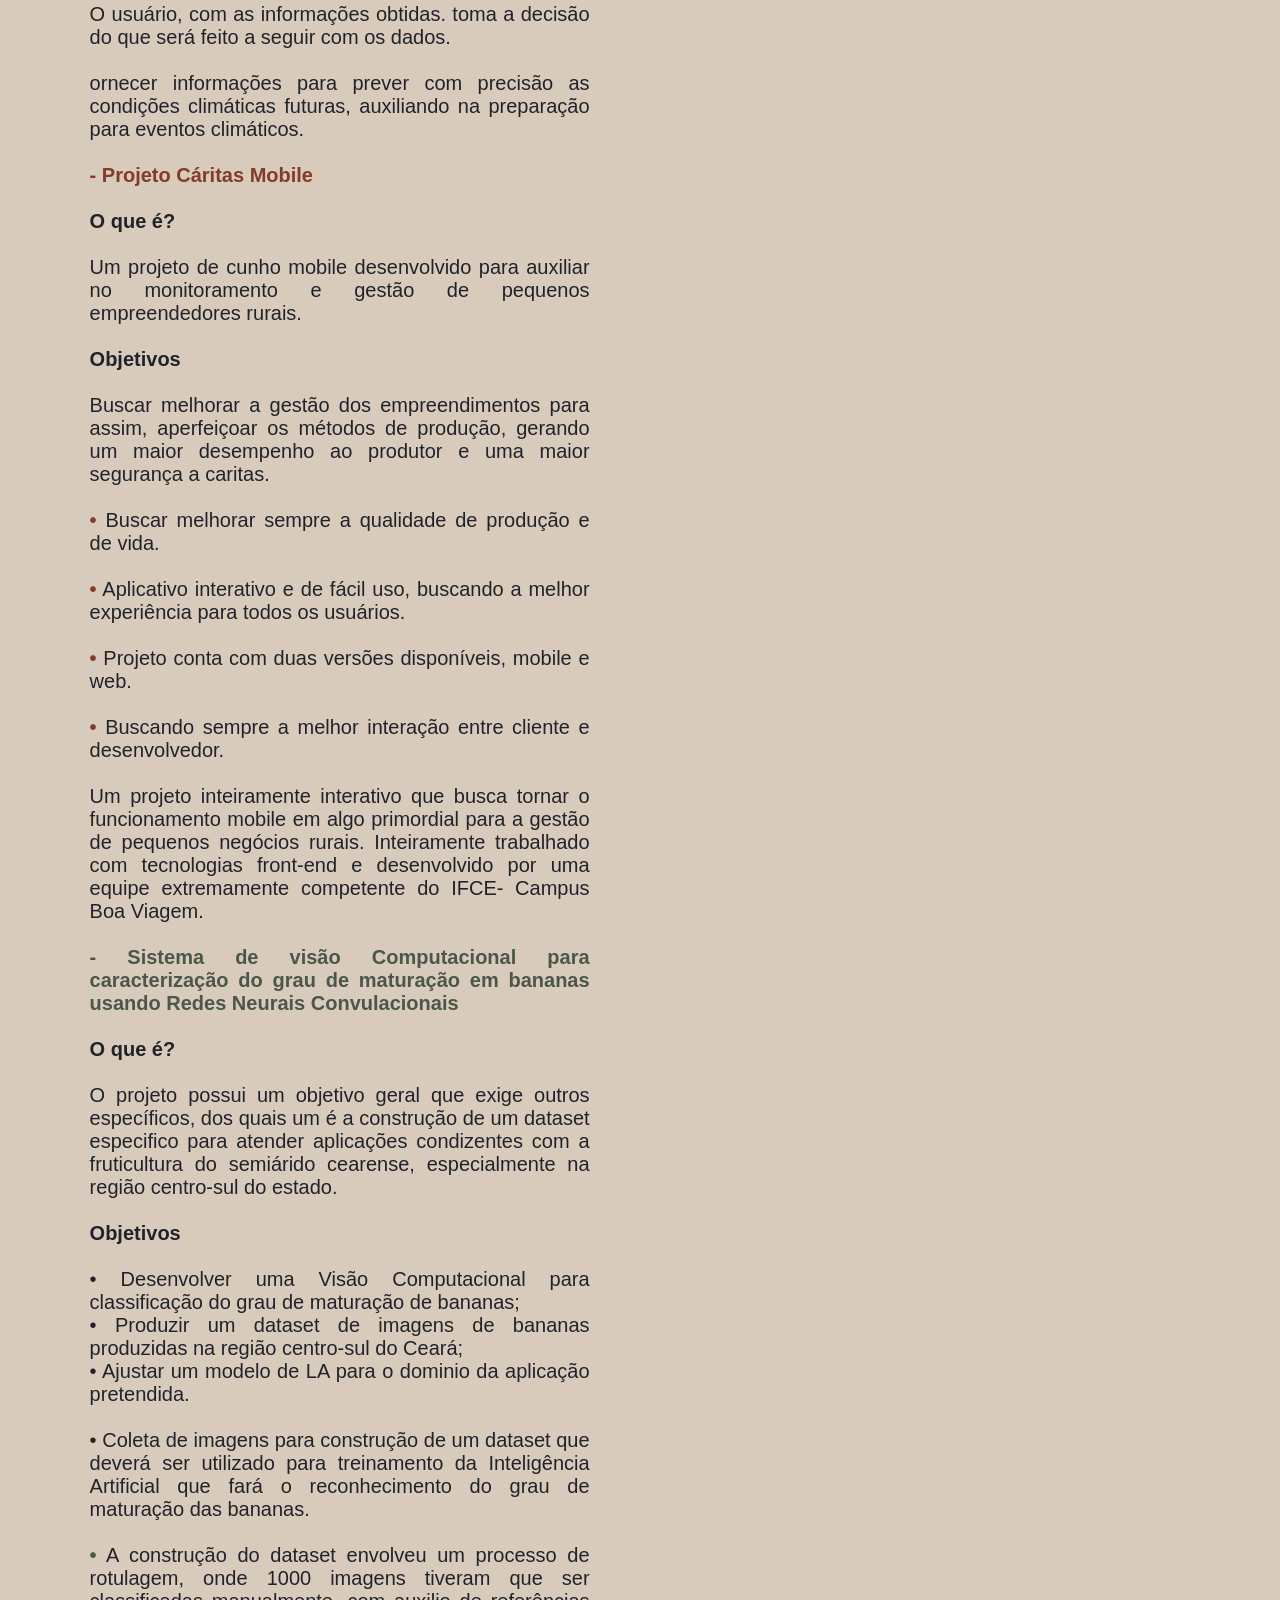
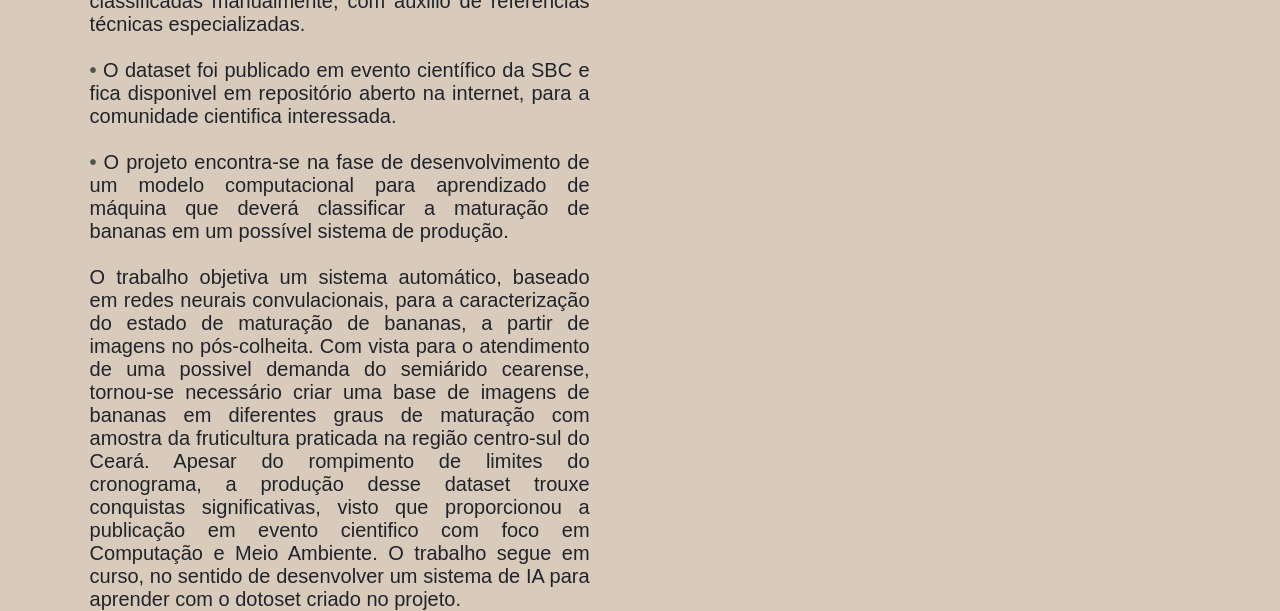
<file: projetos.html>
<!DOCTYPE html>
<html lang="pt-br">
<head>
    <meta charset="UTF-8">
    <meta name="viewport" content="width=device-width, initial-scale=1.0">
    <link rel="stylesheet" href="./style.css">
    <title> Projetos desenvolvidos </title>
</head>
<body>
    
  <main class="apresentacao"> 
    <section class="apresentacao_conteudo" >
  <div>
  <img src="5bad1bc2-5ad0-405e-ad7d-29b23213c3af.jpg">
  </div>
  
  
  
  <div class="imagem_2">
  
  <img class="imagem_borda" src= "562ab75c-7ff3-4f28-b9c7-20c306cdf329.jpg">
  
  </div>
    

  
  <div class="apresentacao_texto">
  
    
  <p> - Projetos desenvolvidos <br>
  <br>

  <strong class="projeto"> - Plataforma CIDTS  <br> </strong>
  <br>
  <b> O que é? </b> <br>
  <br>
  A Plataforma CIDTS é um espaço online dedicado a destacar e compartilhar os projetos inovadores desenvolvidos pelo Centro de Inovação e Difusão de Tecnologias para o Semiárido (CIDTS). Sua missão é oferecer uma visão abrangente dos avanços e iniciativas que visam aprimorar e impulsionar o setor agropecuário. <br>
  <br>

  <b> Objetivos </b> <br>
<br>
  A Plataforma CIDTS se destina a apresentar os projetos inovadores desenvolvidos pelo Centro de Inovação e Difusão de Tecnologias para o Semiárido (CIDTS). Nesse espaço virtual, você encontrará uma visão aprofundada dos avanços e iniciativas que têm como foco aprimorar e impulsionar o setor agropecuário. <br>
  <br>

  <strong class="projeto">•</strong> <b> Comércio eletrônico </b> <br>
   Os produtores poderão vender seus produtos e serviços através de uma plataforma simples e de fácil acesso. <br>
   <br>

   <strong class="projeto">•</strong> <b>Estação Meteorológica </b> <br>
    Realiza a medição de dados meteorológicos para informar os produtores sobre o clima da região. <br>
    <br>

   <strong class="projeto">•</strong> <b>Sistema de Análise Economica </b> <br>
    Os produtores poderão estimar o valor do animal e de sua carne com base nos gastos. <br>
    <br>

    A Plataforma CIDTS desempenha um papel crucial ao oferecer uma vitrine virtual para os projetos inovadores concebidos pelo Centro de Inovação e Difusão de Tecnologias para o Semiárido. <br>
    <br>





    <strong class="projeto"> - Escrituração zootécnica 4.0: Identificação única de pequenos 
ruminantes com tecnologia de internet das coisas <br> </strong>
    <br>
    <b> O que é? </b> <br>
    <br>
    O projeto RuminWeb se baseia na criação de um aplicativo com o intuito de ajudar aos criadores de pequenos ruminantes à coleta e armazenamento de dados sobre acriação. <br>
    <br>    
  
    <b> Objetivos </b> <br>
  <br>
  • Realizar a Identificação única de pequenos ruminantes <br>
  • Desenvolver um APP para receber dados das Tags RFID <br>
  • Desenvolver um sistema Web para administração Zootécnica<br>
  <br>
    <strong class="projeto">•</strong> <b> Identificação por
        RFID </b> <br>
        RFID é uma tecnologia que se usa de tags eletrônicas para identificar. No projeto, será utilizado para rastrear ovinos e caprinos através de ondas de rádio. <br>
     <br>
  
     <strong class="projeto">•</strong> <b> Registro do animal </b> <br>
     Este documento será utilizado para identificar e monitorar animais, contendo informações como nome, espécie, data de nascimento e histórico veterinário <br>
      <br>
  
      <strong class="projeto">•</strong> Análise de dados </b> <br>
     É esta parte do processo onde irá extrair-se informações relevantes a partir de conjuntos de dados para tomar decisões informadas e obter vantagens. <br>
     <br>

      <strong class="projeto">•</strong> <b>Tomada de decisão </b> <br>
      O agricultor, com as informações obtidas, toma a decisão do que será feito a seguir com o animal. Se ele será vermifugado, vacinado, vendido e etc. <br>
      <br>
  
      A escrituração zootécnica é um passo muito importante para a criação de animais. Digitalizá-las tornará essa ação muito mais completa e facilitada. Este é o objetivo do RuminWeb. <br>
<br>


<strong class="projeto"> - Classificação de predadores de abelhas meliferas utilizando redes neurais convolucionais e transferência de conhecimento  <br> </strong>
<br>
<b> O que é? </b> <br>
<br>
O projeto consiste na captação de imagens das colmeias, classificação dos possíveis predadores de abelhas e ameaças à colmeia. Caso ameaças sejam identificadas, um alerta será enviado para o apicultor e assim alertando sobre possiveis ataques à colmeia. <br>
<br>

<b> Objetivos </b> <br>
<br>
• Identificar possiveis ameaças à colmeia; <br>
• Melhorar o tempo de ação do produtor em casos de ataques; <br>
• Aplicar tecnologias de Inteligência Artificial no meio apicola. <br>
<br>

<strong class="projeto">↓</strong> Aptação das imagens em tempo real da colmeia <br>
<br>

 <strong class="projeto">↓</strong> Transmissão das imagens captadas <br>
    <br>

 <strong class="projeto">↓</strong> Extração das Informações por melo de redes neurais convolucionais <br>
    <br>
    <strong class="projeto">↓</strong> Diferentes classificadores utilizam as extrações, e os melhores resultados são selecionados e então o sistema decide se faz ou não o envio de um alerta <br>
    <br>
    <strong class="projeto">•</strong> O produtor recebe um alerta para realizar a melhor tomada de decisão. <br>
    <br>

    A implementação de Inteligência Artificial no meio apicola promete melhorias de produção, auxiliando na melhor tomada de decisão do apicultor. <br>
    <br>
  
  





  <strong class="projeto"> - Projeto BEEWEB: Desenvolvimento de uma plataforma para monitoramento de dados de produção apícola.  <br> </strong>
  <br>
  <b> O que é? </b> <br>
  <br>
  O projeto BeeWeb visa aprimorar o monitoramento de colmeias. O projeto utiliza sensores e uma plataforma web para coletar e apresentar informações cruciais, ofertando aos apicultores um modo eficiente de monitorar suas colmeias. <br>
  <br>

  <b> Objetivos </b> <br>
<br>
• Desenvolver um sistema de gerenciamento e monitoramento de estações apicolas. <br>
• Desenvolver um sistema capaz de receber dados de um Arduino monitorando um apiário ou colmeia. <br>
<br>

  <strong class="projeto">•</strong> <b>Usuário cadastra apiário ou colmeia </b> <br>
  Um usuário registrado é capaz de cadastrar seus apiários e colmeias integradas com Arduino no sistema. <br>
   <br>

   <strong class="projeto">•</strong> <b>Apiário/colmeia envia dados para o sistema </b> <br>
   Apiarios/colmeias monitorados por Arduinos enviamos dados periodicamente para o sistema online. <br>
    <br>

   <strong class="projeto">•</strong> <b>Os dados são armazenados </b> <br>Os dados enviados pelos arduinos são recebidos pelo sistema e armazenados no banco de dados.
    Os produtores poderão estimar o valor do animal e de sua carne com base nos gastos. <br>
    <br>

    <strong class="projeto">•</strong> <b>Monitoração dos dados</b> <br>
    Acessando o sistema os usuários podem visualizar os dados de seus apiários e/ou colmeias. <br>
     <br>

     A aplicação que desenvolvemos representa um salto significativo na gestão e monitoramento de apiários e colmeias. Ao integrar a tecnologia do Arduino e a Internet das Coisas, estamos capacitando apicultores e entusiastas a acompanhar de perto o estado de suas colmeias de maneira mais eficiente e precisa. <br>
     <br>


       
       
     <strong class="projeto"> - Estação Metereológica <br> </strong>
  <br>
  <b> O que é? </b> <br>
  <br>
  Uma estação meteorológica é um conjunto de instrumentos que coleta e mede dados climáticos, como temperatura, umidade, vento e chuva em um local especifico. Essas informações são cruciais para a previsão do tempo, agricultura, navegação e segurança. <br>
  <br>

  <b> Objetivos </b> <br>
<br>
• Coletar dados climáticos: Registrar informações sobre temperatura, umidade, pressão atmosférica e outros parâmetros para monitorar as condições climáticas locais. <br>
• Previsão do tempo: Fornecer dados para melhorar a precisão das previsões meteorológicas, auxiliando na previsão de eventos climáticos futuros. <br>
<br>

  <strong class="projeto">•</strong> <b>Leitura dos Sensores</b> <br>
  Coleta de dados com sensores DHT22, Velocidade de Vento, Pluviometro, UV e Direção do Vento. <br>
   <br>

   <strong class="projeto">•</strong> <b>Armazenamento de dados </b> <br>
   Onde no processo irão ser armazenadas informações extraidas a partir dos dados. <br>
    <br>

   <strong class="projeto">•</strong> <b>Análise de dados </b> <br>
   É esta parte do processo onde irá extrair-se informações relevantes a partir de conjuntos de dados para tomar decisões: informadas e obter vantagens. <br>
    <br>

    <strong class="projeto">•</strong> <b>Tomada de decisão </b> <br>
    O usuário, com as informações obtidas. toma a decisão do que será feito a seguir com os dados. <br>
     <br>

     ornecer informações para prever com precisão as condições climáticas futuras, auxiliando na preparação para eventos climáticos. <br>
     <br>




     
  <strong class="projeto_2"> - Projeto Cáritas Mobile  <br> </strong>
  <br>
  <b> O que é? </b> <br>
  <br>
  Um projeto de cunho mobile desenvolvido para auxiliar no monitoramento e gestão de pequenos empreendedores rurais. <br>
  <br>

  <b> Objetivos </b> <br>
<br>
Buscar melhorar a gestão dos empreendimentos para assim, aperfeiçoar os métodos de produção, gerando um maior desempenho ao produtor e uma maior segurança a caritas. <br>
<br>

  <strong class="projeto_2">•</strong> Buscar melhorar sempre a qualidade de produção e de vida. <br>
   <br>

   <strong class="projeto_2">•</strong> Aplicativo interativo e de fácil uso, buscando a melhor experiência para todos os usuários. <br>
    <br>

   <strong class="projeto_2">•</strong> Projeto conta com duas versões disponíveis, mobile e web. <br>
    <br>

   <strong class="projeto_2">•</strong> Buscando sempre a melhor interação entre cliente e desenvolvedor. <br>
   <br>


   Um projeto inteiramente interativo que busca tornar o funcionamento mobile em algo primordial para a gestão de pequenos negócios rurais. Inteiramente trabalhado com tecnologias front-end e desenvolvido por uma equipe extremamente competente do IFCE- Campus Boa Viagem. <br>
   <br>



   
     
  <strong class="projeto_3"> - Sistema de visão Computacional para caracterização do grau de maturação em bananas usando Redes Neurais Convulacionais  <br> </strong>
  <br>
  <b> O que é? </b> <br>
  <br>
  O projeto possui um objetivo geral que exige outros específicos, dos quais um é a construção de um dataset especifico para atender aplicações condizentes com a fruticultura do semiárido cearense, especialmente na região centro-sul do estado. <br>
    <br>

  <b> Objetivos </b> <br>
<br>
• Desenvolver uma Visão Computacional para classificação do grau de maturação de bananas; <br>
• Produzir um dataset de imagens de bananas produzidas na região centro-sul do Ceará; <br>
• Ajustar um modelo de LA para o dominio da aplicação pretendida.<br>
<br>
  <strong">•</strong> Coleta de imagens para construção de um dataset que deverá ser utilizado para treinamento da Inteligência Artificial que fará o reconhecimento do grau de maturação das bananas. <br>
   <br>

   <strong>•</strong> A construção do dataset envolveu um processo de rotulagem, onde 1000 imagens tiveram que ser classificadas manualmente, com auxilio de referências técnicas especializadas. <br>
    <br>

   <strong>•</strong> O dataset foi publicado em evento científico da SBC e fica disponivel em repositório aberto na internet, para a comunidade cientifica interessada. <br>
    <br>

   <strong>•</strong> O projeto encontra-se na fase de desenvolvimento de um modelo computacional para aprendizado de máquina que deverá classificar a maturação de bananas em um possível sistema de produção. <br>
   <br>


   O trabalho objetiva um sistema automático, baseado em redes neurais convulacionais, para a caracterização do estado de maturação de bananas, a partir de imagens no pós-colheita. Com vista para o atendimento de uma possivel demanda do semiárido cearense, tornou-se necessário criar uma base de imagens de bananas em diferentes graus de maturação com amostra da fruticultura praticada na região centro-sul do Ceará. Apesar do rompimento de limites do cronograma, a produção desse dataset trouxe conquistas significativas, visto que proporcionou a publicação em evento cientifico com foco em Computação e Meio Ambiente. O trabalho segue em curso, no sentido de desenvolver um sistema de IA para aprender com o dotoset criado no projeto. <br>

   <br>


</p>
</div>


<header class="cabecalho">
  <nav class="cabecalho_menu">
    <a href="index.html" class="cabecalho_menu_ancora">Pagina inicial</a>
    <a href="Corpo_docente.html" class="cabecalho_menu_ancora_corpo">Corpo docente</a>
    <a href="Disciplinas.html" class="cabecalho_menu_ancora_disciplina" > Disciplinas</a>
    <a href="projetos.html" class="cabecalho_menu_ancora_projetos">  Projetos Desenvolvimentos </a>
    <a href="Referencias.html" class="cabecalho_menu_ancora_referencias">Referencias bibliograficas</a>
   
  </nav>
  </header>

</section>





</body>
</html>
</file>
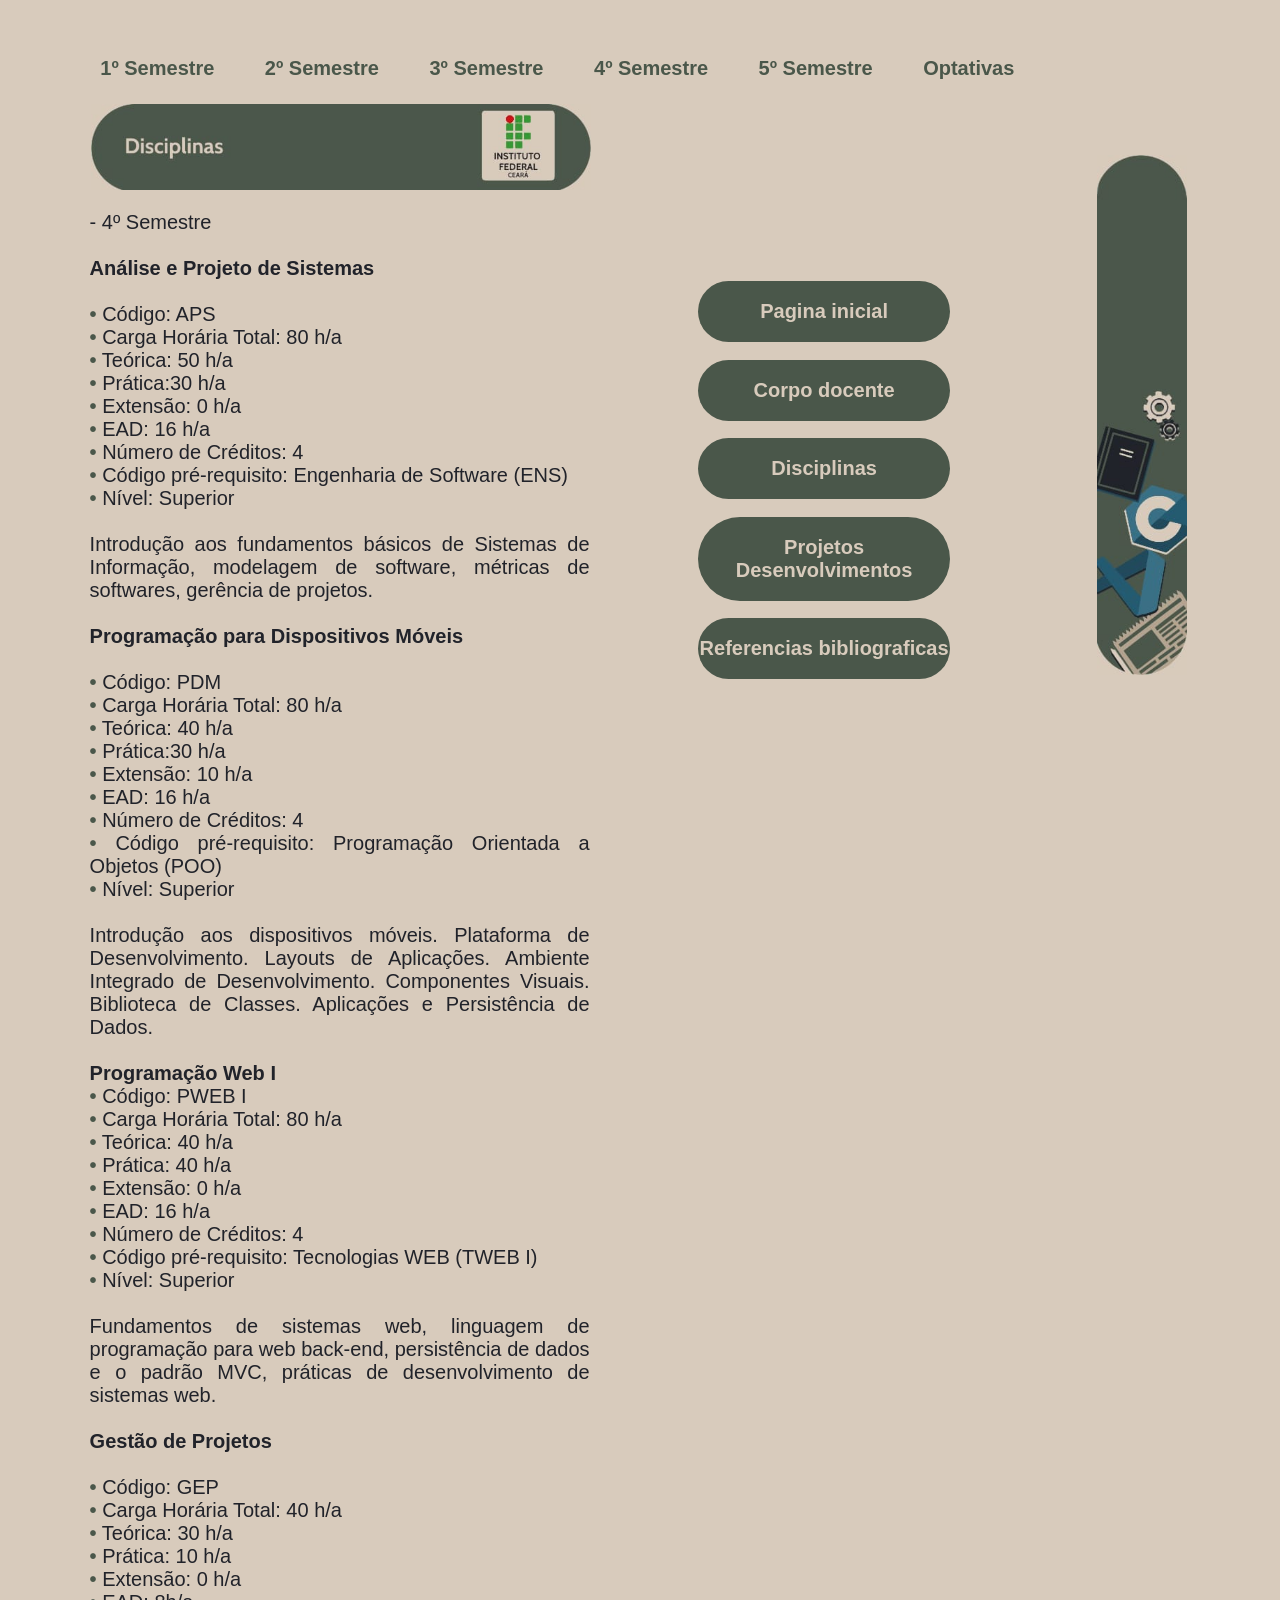
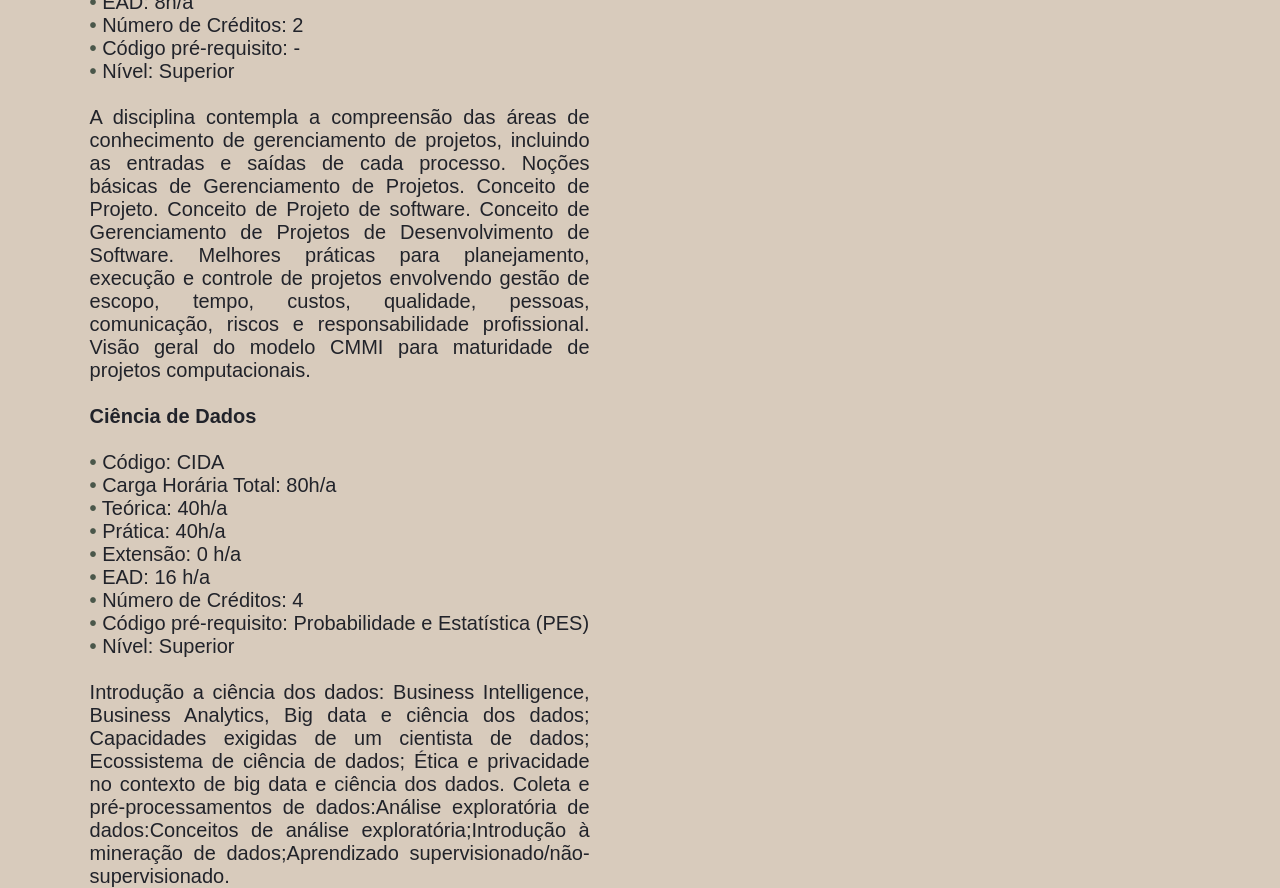
<file: Q_semestre.html>
<!DOCTYPE html>
<html lang="pt-br">
<head>
    <meta charset="UTF-8">
    <meta name="viewport" content="width=device-width, initial-scale=1.0">
    <link rel="stylesheet" href="./style.css">
    <title> 4° Semestre </title>
</head>
<body>
    <header class="disciplina">
        <nav class="disciplima_menu">
    <a href="Disciplinas.html" class="disciplina_menu_1semestre"> 1º Semestre </a> 
    <a href="S_semestre.html" class="disciplina_menu_2semestre"> 2º Semestre </a>
    <a href="T_semestre.html" class="disciplina_menu_3semestre"> 3º Semestre </a>
    <a href="Q_semestre.html" class="disciplina_menu_4semestre"> 4º Semestre </a>
    <a href="Qui_semestre.html" class="disciplina_menu_5semestre"> 5º Semestre </a>
    <a href="Optativas.html" class="disciplina_menu_optativas"> Optativas </a>

        </nav>
    </header>

    
<main class="apresentacao_2"> 
    <section class="apresentacao_conteudo_2" >
    <div class="img_2">
    <img class="img_3" src="4687984b-1b40-4556-b241-66ee7b49134f.jpg">
    </div>
    
<div class="imagem_2">
    
    <img class="imagem_borda" src= "b79c1780-a93f-4787-b634-89ed36149271.jpg">
        
    </div>

    <div class="disciplina_texto">
    <p>
        
    - 4º Semestre <br>
    <br>
        
    <b> Análise e Projeto de Sistemas </b> <br>
    <br>
    <strong>•</strong> Código: APS <br>
    <strong>•</strong> Carga Horária Total: 80 h/a <br>
    <strong>•</strong> Teórica: 50 h/a <br>
    <strong>•</strong> Prática:30 h/a <br>
    <strong>•</strong> Extensão: 0 h/a <br>
    <strong>•</strong> EAD: 16 h/a <br>
    <strong>•</strong> Número de Créditos: 4 <br>
    <strong>•</strong> Código pré-requisito: Engenharia de Software (ENS) <br>
    <strong>•</strong> Nível: Superior <br>
    <br>
    Introdução aos fundamentos básicos de Sistemas de Informação, modelagem de software, métricas de softwares, gerência de projetos. <br>
    <br>
    
    <b> Programação para Dispositivos Móveis </b> <br>
    <br>
    <strong>•</strong> Código: PDM <br>
    <strong>•</strong> Carga Horária Total: 80 h/a <br>
    <strong>•</strong> Teórica: 40 h/a <br>
    <strong>•</strong> Prática:30 h/a <br>
    <strong>•</strong> Extensão: 10 h/a <br>
    <strong>•</strong> EAD: 16 h/a <br>
    <strong>•</strong> Número de Créditos: 4 <br>
    <strong>•</strong> Código pré-requisito: Programação Orientada a Objetos (POO) <br>
    <strong>•</strong> Nível: Superior <br>
    <br>
    Introdução aos dispositivos móveis. Plataforma de Desenvolvimento. Layouts de Aplicações. Ambiente Integrado de Desenvolvimento. Componentes Visuais. Biblioteca de Classes. Aplicações e Persistência de Dados. <br>
    <br>

    <b> Programação Web I </b> <br>
    <strong>•</strong> Código: PWEB I <br>
    <strong>•</strong> Carga Horária Total: 80 h/a <br>
    <strong>•</strong> Teórica: 40 h/a <br>
    <strong>•</strong> Prática: 40 h/a <br>
    <strong>•</strong> Extensão: 0 h/a <br>
    <strong>•</strong> EAD: 16 h/a <br>
    <strong>•</strong> Número de Créditos: 4 <br>
    <strong>•</strong> Código pré-requisito: Tecnologias WEB (TWEB I) <br>
    <strong>•</strong> Nível: Superior <br>
    <br>
    Fundamentos de sistemas web, linguagem de programação para web back-end, persistência de dados e o padrão MVC, práticas de desenvolvimento de sistemas web. <br>
    <br>

    <b> Gestão de Projetos </b> <br>
    <br>
    <strong>•</strong> Código: GEP <br> 
    <strong>•</strong> Carga Horária Total: 40 h/a <br>
    <strong>•</strong> Teórica: 30 h/a <br>
    <strong>•</strong> Prática: 10 h/a <br>
    <strong>•</strong> Extensão: 0 h/a <br>
    <strong>•</strong> EAD: 8h/a <br>
    <strong>•</strong> Número de Créditos: 2 <br>
    <strong>•</strong> Código pré-requisito: - <br>
    <strong>•</strong> Nível: Superior <br>
    <br>
    A disciplina contempla a compreensão das áreas de conhecimento de gerenciamento de projetos, incluindo as entradas e saídas de cada processo. Noções básicas de Gerenciamento de Projetos. Conceito de Projeto. Conceito de Projeto de software. Conceito de Gerenciamento de Projetos de Desenvolvimento de Software. Melhores práticas para planejamento, execução e controle de projetos envolvendo gestão de escopo, tempo, custos, qualidade, pessoas, comunicação, riscos e responsabilidade profissional. Visão geral do modelo CMMI para maturidade de projetos computacionais. <br>
    <br>

    <b> Ciência de Dados </b> <br>
    <br>
    <strong>•</strong> Código: CIDA <br>
    <strong>•</strong> Carga Horária Total: 80h/a <br>
    <strong>•</strong> Teórica: 40h/a <br>
    <strong>•</strong> Prática: 40h/a <br>
    <strong>•</strong> Extensão: 0 h/a <br>
    <strong>•</strong> EAD: 16 h/a <br>
    <strong>•</strong> Número de Créditos: 4 <br>
    <strong>•</strong> Código pré-requisito: Probabilidade e Estatística (PES) <br>
    <strong>•</strong> Nível: Superior <br>
    <br>
    Introdução a ciência dos dados: Business Intelligence, Business Analytics, Big data e ciência dos dados; Capacidades exigidas de um cientista de dados; Ecossistema de ciência de dados; Ética e privacidade no contexto de big data e ciência dos dados. Coleta e pré-processamentos de dados:Análise exploratória de dados:Conceitos de análise exploratória;Introdução à mineração de dados;Aprendizado supervisionado/não-supervisionado. <br>
    <br>

</p>
</div>

<header class="cabecalho">
<nav class="cabecalho_menu">
  <a href="index.html" class="cabecalho_menu_ancora">Pagina inicial</a>
  <a href="Corpo_docente.html" class="cabecalho_menu_ancora_corpo">Corpo docente</a>
  <a href="Disciplinas.html" class="cabecalho_menu_ancora_disciplina" > Disciplinas</a>
  <a href="projetos.html" class="cabecalho_menu_ancora_projetos">  Projetos Desenvolvimentos </a>
  <a href="Referencias.html" class="cabecalho_menu_ancora_referencias">Referencias bibliograficas</a>
</nav>
</header>


</body>
</html>
</file>
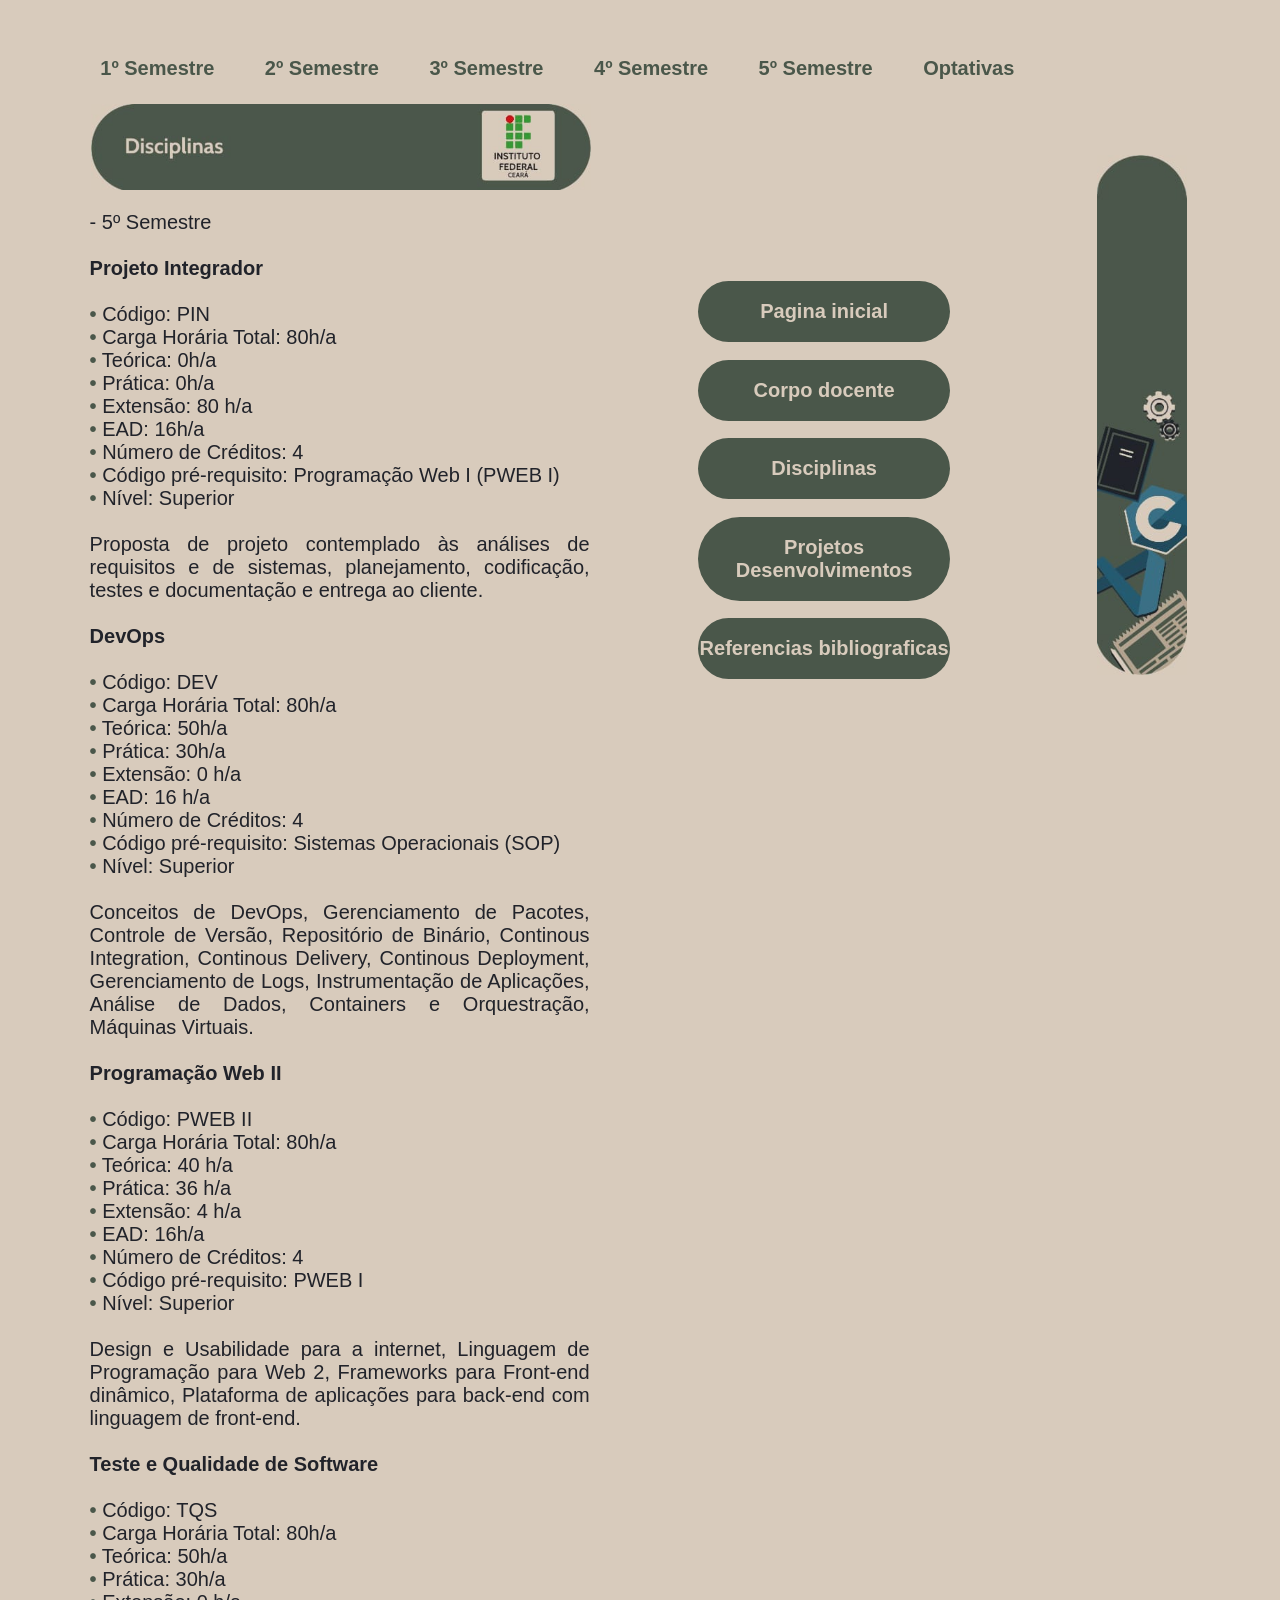
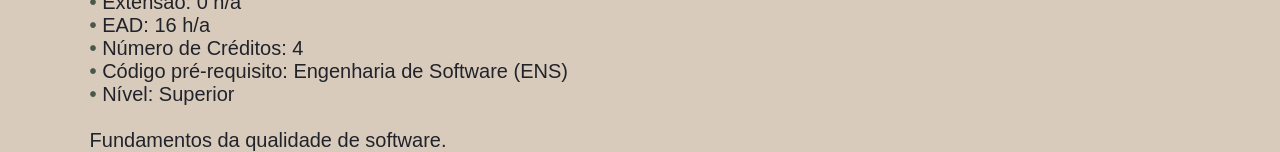
<file: Qui_semestre.html>
<!DOCTYPE html>
<html lang="pt-br">
<head>
    <meta charset="UTF-8">
    <meta name="viewport" content="width=device-width, initial-scale=1.0">
    <link rel="stylesheet" href="./style.css">
    <title> 5º Semestre </title>
</head>
<body>

    <header class="disciplina">
    <nav class="disciplima_menu">
    <a href="Disciplinas.html" class="disciplina_menu_1semestre"> 1º Semestre </a> 
    <a href="S_semestre.html" class="disciplina_menu_2semestre"> 2º Semestre </a>
    <a href="T_semestre.html" class="disciplina_menu_3semestre"> 3º Semestre </a>
    <a href="Q_semestre.html" class="disciplina_menu_4semestre"> 4º Semestre </a>
    <a href="Qui_semestre.html" class="disciplina_menu_5semestre"> 5º Semestre </a>
    <a href="Optativas.html" class="disciplina_menu_optativas"> Optativas </a>
    </nav>
    </header>

<main class="apresentacao_2"> 
    <section class="apresentacao_conteudo_2" >
    <div class="img_2">
    <img class="img_3" src="4687984b-1b40-4556-b241-66ee7b49134f.jpg">
    </div>

<div class="imagem_2">
    
    <img class="imagem_borda" src= "b79c1780-a93f-4787-b634-89ed36149271.jpg">
                
    </div>
        
    <div class="disciplina_texto">
    <p>
                
    - 5º Semestre <br>
    <br>

    <b> Projeto Integrador </b> <br>
    <br>
    <strong>•</strong> Código: PIN <br>
    <strong>•</strong> Carga Horária Total: 80h/a <br>
    <strong>•</strong> Teórica: 0h/a <br>
    <strong>•</strong> Prática: 0h/a <br>
    <strong>•</strong> Extensão: 80 h/a <br>
    <strong>•</strong> EAD: 16h/a <br>
    <strong>•</strong> Número de Créditos: 4 <br>
    <strong>•</strong> Código pré-requisito: Programação Web I (PWEB I) <br>
    <strong>•</strong> Nível: Superior <br>
    <br>
    Proposta de projeto contemplado às análises de requisitos e de sistemas, planejamento, codificação, testes e documentação e entrega ao cliente. <br>
    <br>
    
    <b> DevOps </b> <br>
    <br>
    <strong>•</strong> Código: DEV <br>
    <strong>•</strong> Carga Horária Total: 80h/a <br>
    <strong>•</strong> Teórica: 50h/a <br>
    <strong>•</strong> Prática: 30h/a <br>
    <strong>•</strong> Extensão: 0 h/a <br>
    <strong>•</strong> EAD: 16 h/a <br>
    <strong>•</strong> Número de Créditos: 4 <br>
    <strong>•</strong> Código pré-requisito: Sistemas Operacionais (SOP) <br>
    <strong>•</strong> Nível: Superior <br>
    <br>
    Conceitos de DevOps, Gerenciamento de Pacotes, Controle de Versão, Repositório de Binário, Continous Integration, Continous Delivery, Continous Deployment, Gerenciamento de Logs, Instrumentação de Aplicações, Análise de Dados, Containers e Orquestração, Máquinas Virtuais. <br>
    <br>



    <b> Programação Web II </b> <br>
    <br>
    <strong>•</strong> Código: PWEB II <br>
    <strong>•</strong> Carga Horária Total: 80h/a <br>
    <strong>•</strong> Teórica: 40 h/a <br>
    <strong>•</strong> Prática: 36 h/a <br>
    <strong>•</strong> Extensão: 4 h/a <br>
    <strong>•</strong> EAD: 16h/a <br>
    <strong>•</strong> Número de Créditos: 4 <br>
    <strong>•</strong> Código pré-requisito: PWEB I <br>
    <strong>•</strong> Nível: Superior <br>
    <br>
    Design e Usabilidade para a internet, Linguagem de Programação para Web 2, Frameworks para Front-end dinâmico, Plataforma de aplicações para back-end com linguagem de front-end. <br>
    <br>

    <b> Teste e Qualidade de Software </b> <br>
    <br>
    <strong>•</strong> Código: TQS <br>
    <strong>•</strong> Carga Horária Total: 80h/a <br>
    <strong>•</strong> Teórica: 50h/a <br>
    <strong>•</strong> Prática: 30h/a <br>
    <strong>•</strong> Extensão: 0 h/a <br>
    <strong>•</strong> EAD: 16 h/a <br>
    <strong>•</strong> Número de Créditos: 4 <br>
    <strong>•</strong> Código pré-requisito: Engenharia de Software (ENS) <br>
    <strong>•</strong> Nível: Superior <br>
    <br>
    Fundamentos da qualidade de software. <br>
    <br>

</p>
</div>

<header class="cabecalho">
<nav class="cabecalho_menu">
  <a href="index.html" class="cabecalho_menu_ancora">Pagina inicial</a>
  <a href="Corpo_docente.html" class="cabecalho_menu_ancora_corpo">Corpo docente</a>
  <a href="Disciplinas.html" class="cabecalho_menu_ancora_disciplina" > Disciplinas</a>
  <a href="projetos.html" class="cabecalho_menu_ancora_projetos">  Projetos Desenvolvimentos </a>
  <a href="Referencias.html" class="cabecalho_menu_ancora_referencias">Referencias bibliograficas</a>
</nav>


</header>

</body>
</html>
</file>
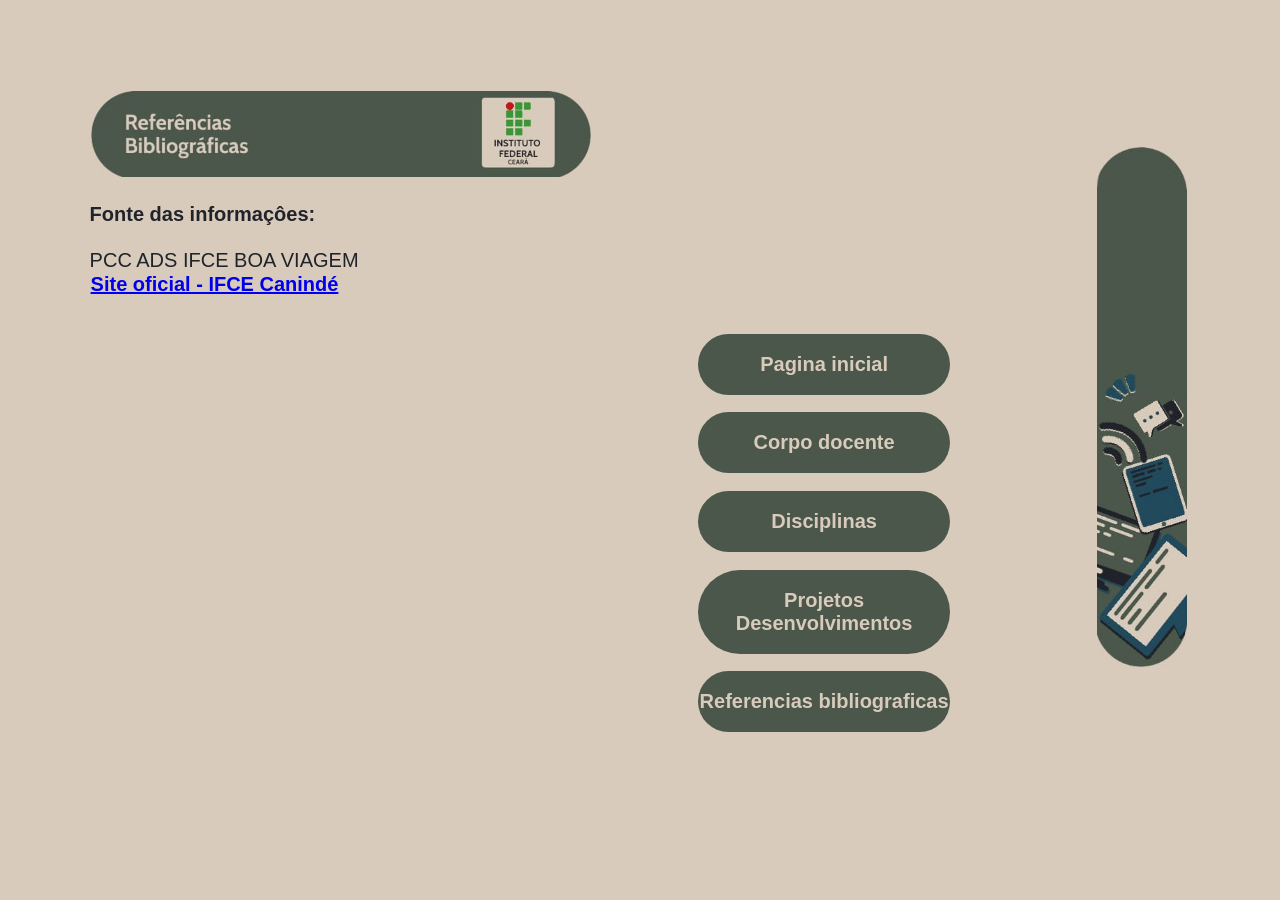
<file: Referencias.html>
<!DOCTYPE html>
<html lang="pt-br">
<head>
    <meta charset="UTF-8">
    <meta name="viewport" content="width=device-width, initial-scale=1.0">
    <link rel="stylesheet" href="./style.css">
    <title>Referencias bibliograficas</title>
</head>
<body>

<main class="apresentacao"> 
<section class="apresentacao_conteudo" >
<div>
<img src="3191d619-e445-4180-a0d4-e84c194ba189.jpg">
</div>


<div class="imagem_2">
<img class="imagem_borda" src= "3487bb7f-394a-4144-bfb8-e492caeb1635.jpg">
</div>
      
    
<div class="apresentacao_texto">

<p> 
<b> Fonte das informaçôes: </b> <br>
<br>
PCC ADS IFCE BOA VIAGEM  <br>
<br>
</p>
</div>

<header class="referencias_menu">
    <nav>
        <a href="https://ifce.edu.br/caninde/cursos/superiores/tecnologicos/ads"> Site oficial - IFCE Canindé</a> 
    </nav>
    </header>


<header class="cabecalho">
    <nav class="cabecalho_menu">
      <a href="index.html" class="cabecalho_menu_ancora">Pagina inicial</a>
      <a href="Corpo_docente.html" class="cabecalho_menu_ancora_corpo">Corpo docente</a>
      <a href="Disciplinas.html" class="cabecalho_menu_ancora_disciplina" > Disciplinas</a>
      <a href="projetos.html" class="cabecalho_menu_ancora_projetos">  Projetos Desenvolvimentos </a>
      <a href="Referencias.html" class="cabecalho_menu_ancora_referencias">Referencias bibliograficas</a>
    </nav>
    </header>

</section>



    
</body>
</html>
</file>
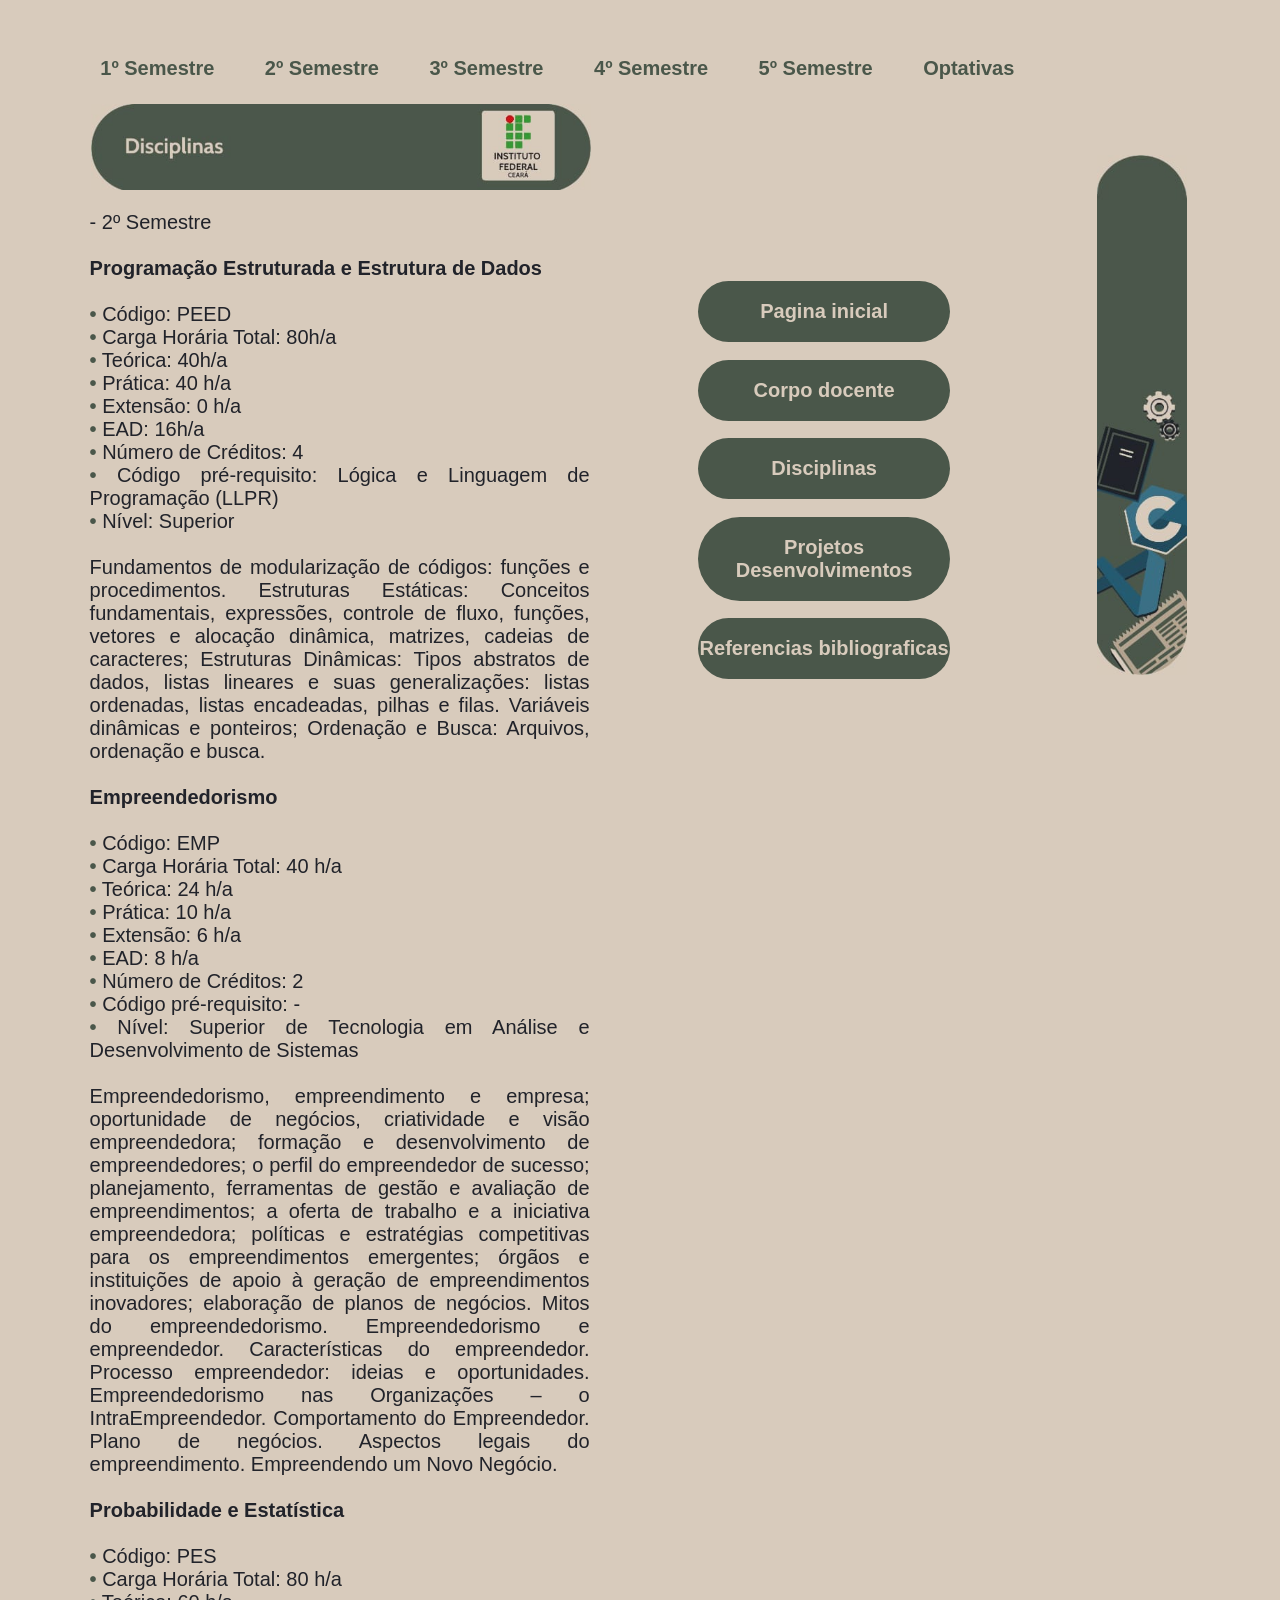
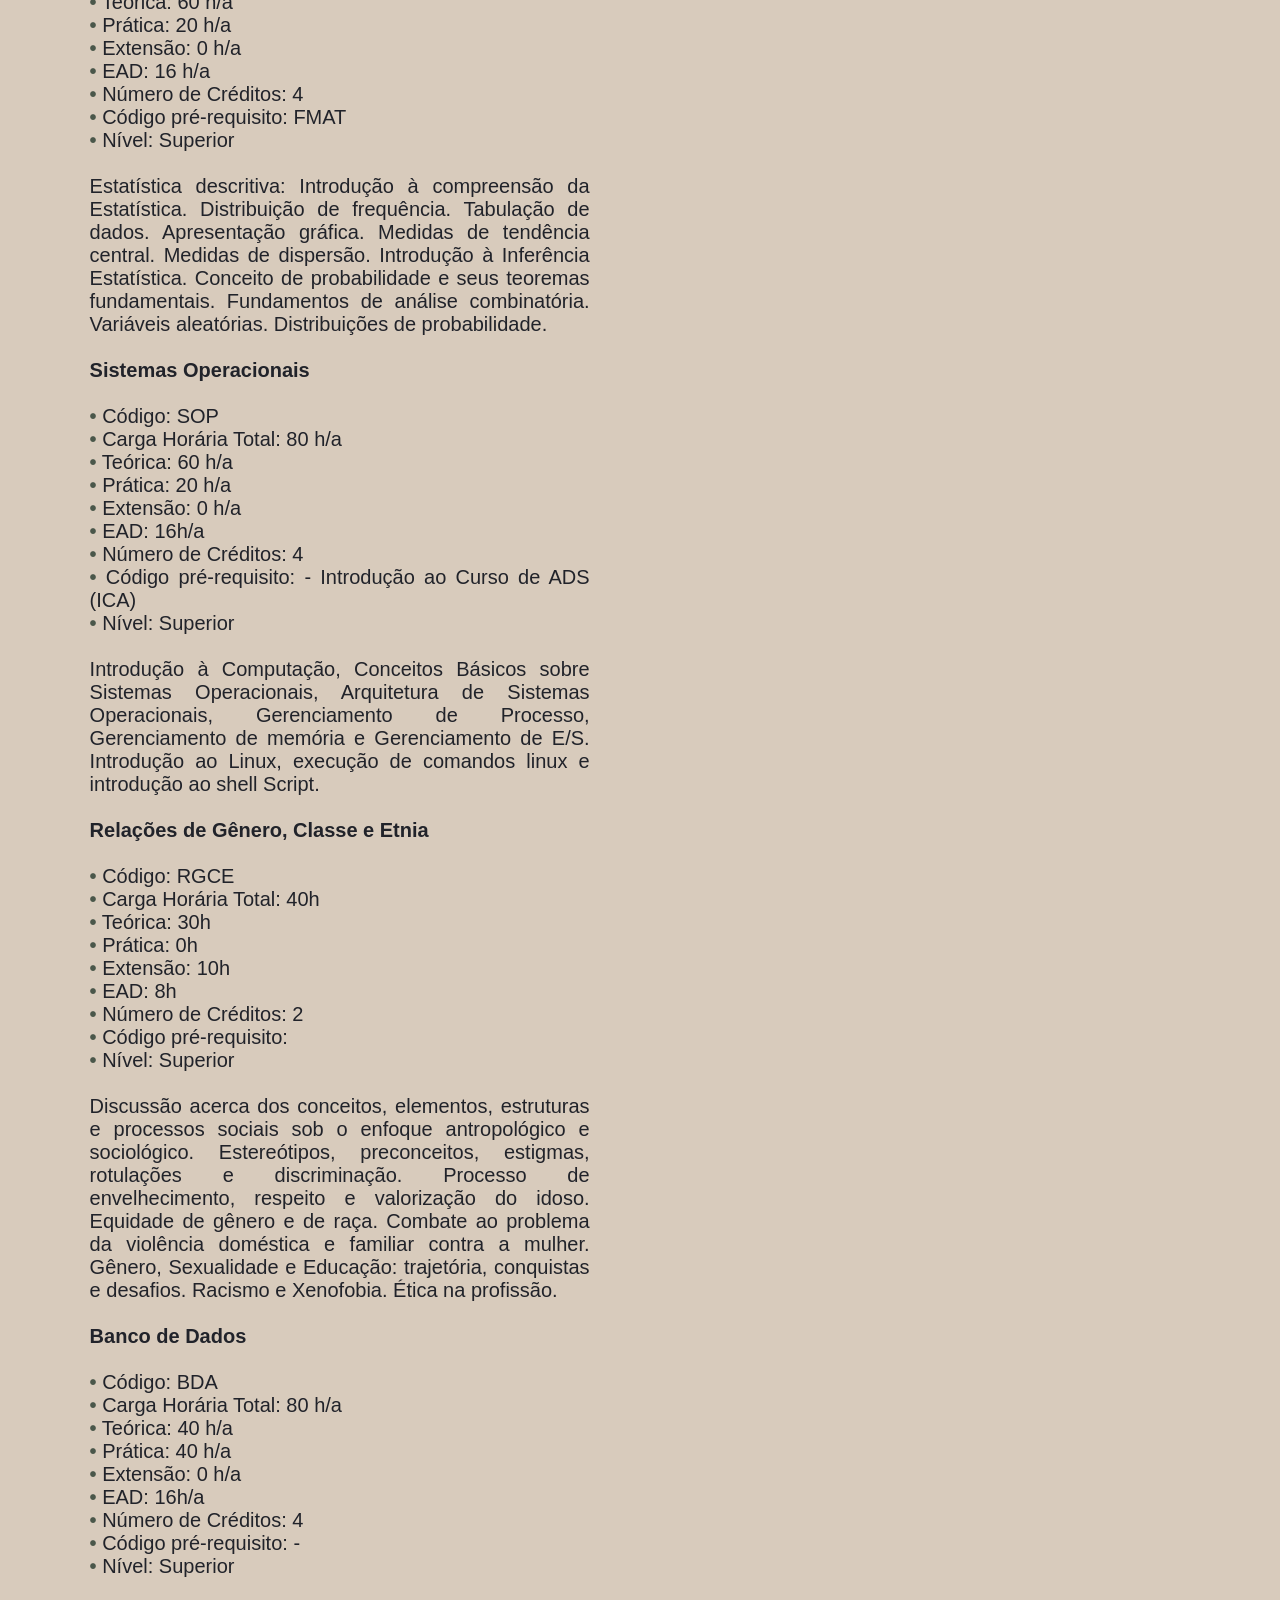
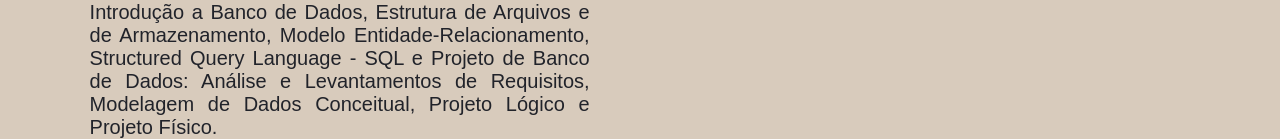
<file: S_semestre.html>
<!DOCTYPE html>
<html lang="pt-br">
<head>
    <meta charset="UTF-8">
    <meta name="viewport" content="width=device-width, initial-scale=1.0">
    <link rel="stylesheet" href="./style.css">
    <title> 2° Semestre</title>
</head>
<body>
    <header class="disciplina">
        <nav class="disciplima_menu">
    <a href="Disciplinas.html" class="disciplina_menu_1semestre"> 1º Semestre </a> 
    <a href="S_semestre.html" class="disciplina_menu_2semestre"> 2º Semestre </a>
    <a href="T_semestre.html" class="disciplina_menu_3semestre"> 3º Semestre </a>
    <a href="Q_semestre.html" class="disciplina_menu_4semestre"> 4º Semestre </a>
    <a href="Qui_semestre.html" class="disciplina_menu_5semestre"> 5º Semestre </a>
    <a href="Optativas.html" class="disciplina_menu_optativas"> Optativas </a>

        </nav>
    </header>

<main class="apresentacao_2"> 
<section class="apresentacao_conteudo_2" >
<div class="img_2">
<img class="img_3" src="4687984b-1b40-4556-b241-66ee7b49134f.jpg">
</div>

<div class="imagem_2">

    <img class="imagem_borda" src= "b79c1780-a93f-4787-b634-89ed36149271.jpg">
    
    </div>


    <div class="disciplina_texto">
    <p>

    - 2º Semestre <br>
    <br>

    <b> Programação Estruturada e Estrutura de Dados </b> <br>
    <br>
    <strong>•</strong> Código: PEED <br>
    <strong>•</strong> Carga Horária Total: 80h/a  <br>
    <strong>•</strong> Teórica: 40h/a  <br>
    <strong>•</strong> Prática: 40 h/a <br>
    <strong>•</strong> Extensão: 0 h/a  <br>
    <strong>•</strong> EAD: 16h/a <br>
    <strong>•</strong> Número de Créditos: 4 <br>
    <strong>•</strong> Código pré-requisito: Lógica e Linguagem de Programação (LLPR) <br>
    <strong>•</strong> Nível: Superior <br>
    <br>
    Fundamentos de modularização de códigos: funções e procedimentos. Estruturas Estáticas: Conceitos fundamentais, expressões, controle de fluxo, funções, vetores e alocação dinâmica, matrizes, cadeias de caracteres; Estruturas Dinâmicas: Tipos abstratos de dados, listas lineares e suas generalizações: listas ordenadas, listas encadeadas, pilhas e filas. Variáveis dinâmicas e ponteiros; Ordenação e Busca: Arquivos, ordenação e busca. <br>
    <br>
    
    <b> Empreendedorismo </b> <br>
    <br>
    <strong>•</strong> Código: EMP <br>
    <strong>•</strong> Carga Horária Total: 40 h/a <br>
    <strong>•</strong> Teórica: 24 h/a <br>
    <strong>•</strong> Prática: 10 h/a <br>
    <strong>•</strong> Extensão: 6 h/a <br>
    <strong>•</strong> EAD: 8 h/a <br>
    <strong>•</strong> Número de Créditos: 2 <br> 
    <strong>•</strong> Código pré-requisito: - <br>
    <strong>•</strong> Nível: Superior de Tecnologia em Análise e Desenvolvimento de Sistemas <br>
    <br>
    Empreendedorismo, empreendimento e empresa; oportunidade de negócios, criatividade e visão empreendedora; formação e desenvolvimento de empreendedores; o perfil do empreendedor de sucesso; planejamento, ferramentas de gestão e avaliação de empreendimentos; a oferta de trabalho e a iniciativa empreendedora; políticas e estratégias competitivas para os empreendimentos emergentes; órgãos e instituições de apoio à geração de empreendimentos inovadores; elaboração de planos de negócios. Mitos do empreendedorismo. Empreendedorismo e empreendedor. Características do empreendedor. Processo empreendedor: ideias e oportunidades. Empreendedorismo nas Organizações – o IntraEmpreendedor. Comportamento do Empreendedor. Plano de negócios. Aspectos legais do empreendimento. Empreendendo um Novo Negócio. <br>
    <br>

    <b> Probabilidade e Estatística </b> <br>
    <br>
    <strong>•</strong> Código: PES <br>
    <strong>•</strong> Carga Horária Total: 80 h/a <br>
    <strong>•</strong> Teórica: 60 h/a <br>
    <strong>•</strong> Prática: 20 h/a <br>
    <strong>•</strong> Extensão: 0 h/a <br>
    <strong>•</strong> EAD: 16 h/a <br>
    <strong>•</strong> Número de Créditos: 4 <br>
    <strong>•</strong> Código pré-requisito: FMAT <br>
    <strong>•</strong> Nível: Superior <br>
    <br>
    Estatística descritiva: Introdução à compreensão da Estatística. Distribuição de frequência. Tabulação de dados. Apresentação gráfica. Medidas de tendência central. Medidas de dispersão. Introdução à Inferência Estatística. Conceito de probabilidade e seus teoremas fundamentais. Fundamentos de análise combinatória. Variáveis aleatórias. Distribuições de probabilidade. <br>
    <br>

    <b> Sistemas Operacionais </b> <br>
    <br>
    <strong>•</strong> Código: SOP <br> 
    <strong>•</strong> Carga Horária Total: 80 h/a <br>
    <strong>•</strong> Teórica: 60 h/a <br>
    <strong>•</strong> Prática: 20 h/a <br>
    <strong>•</strong> Extensão: 0 h/a <br>
    <strong>•</strong> EAD: 16h/a <br>
    <strong>•</strong> Número de Créditos: 4 <br>
    <strong>•</strong> Código pré-requisito: - Introdução ao Curso de ADS (ICA) <br>
    <strong>•</strong> Nível: Superior <br>
    <br>
    Introdução à Computação, Conceitos Básicos sobre Sistemas Operacionais, Arquitetura de Sistemas Operacionais, Gerenciamento de Processo, Gerenciamento de memória e Gerenciamento de E/S. Introdução ao Linux, execução de comandos linux e introdução ao shell Script. <br>
    <br>
    
    <b> Relações de Gênero, Classe e Etnia </b> <br>
    <br>
    <strong>•</strong> Código: RGCE <br> 
    <strong>•</strong> Carga Horária Total: 40h <br>
    <strong>•</strong> Teórica: 30h <br>
    <strong>•</strong> Prática: 0h <br>
    <strong>•</strong> Extensão: 10h <br>
    <strong>•</strong> EAD: 8h <br>
    <strong>•</strong> Número de Créditos: 2 <br>
    <strong>•</strong> Código pré-requisito: <br>
    <strong>•</strong> Nível: Superior <br>
    <br>
    Discussão acerca dos conceitos, elementos, estruturas e processos sociais sob o enfoque antropológico e sociológico. Estereótipos, preconceitos, estigmas, rotulações e discriminação. Processo de envelhecimento, respeito e valorização do idoso. Equidade de gênero e de raça. Combate ao problema da violência doméstica e familiar contra a mulher. Gênero, Sexualidade e Educação: trajetória, conquistas e desafios. Racismo e Xenofobia. Ética na profissão. <br>
    <br>
    
    <b> Banco de Dados </b> <br>
    <br>
    <strong>•</strong> Código: BDA <br> 
    <strong>•</strong> Carga Horária Total: 80 h/a <br>
    <strong>•</strong> Teórica: 40 h/a <br>
    <strong>•</strong> Prática: 40 h/a <br>
    <strong>•</strong> Extensão: 0 h/a <br>
    <strong>•</strong> EAD: 16h/a <br>
    <strong>•</strong> Número de Créditos: 4 <br>
    <strong>•</strong> Código pré-requisito: - <br>
    <strong>•</strong> Nível: Superior <br>
    <br>
    Introdução a Banco de Dados, Estrutura de Arquivos e de Armazenamento, Modelo Entidade-Relacionamento, Structured Query Language - SQL e Projeto de Banco de Dados: Análise e Levantamentos de Requisitos, Modelagem de Dados Conceitual, Projeto Lógico e Projeto Físico. <br>
    <br>

    </p>
    </div>

    <header class="cabecalho">
        <nav class="cabecalho_menu">
          <a href="index.html" class="cabecalho_menu_ancora">Pagina inicial</a>
          <a href="Corpo_docente.html" class="cabecalho_menu_ancora_corpo">Corpo docente</a>
          <a href="Disciplinas.html" class="cabecalho_menu_ancora_disciplina" > Disciplinas</a>
          <a href="projetos.html" class="cabecalho_menu_ancora_projetos">  Projetos Desenvolvimentos </a>
          <a href="Referencias.html" class="cabecalho_menu_ancora_referencias">Referencias bibliograficas</a>
        </nav>
        </header>


</section>

</body>
</html>
</file>
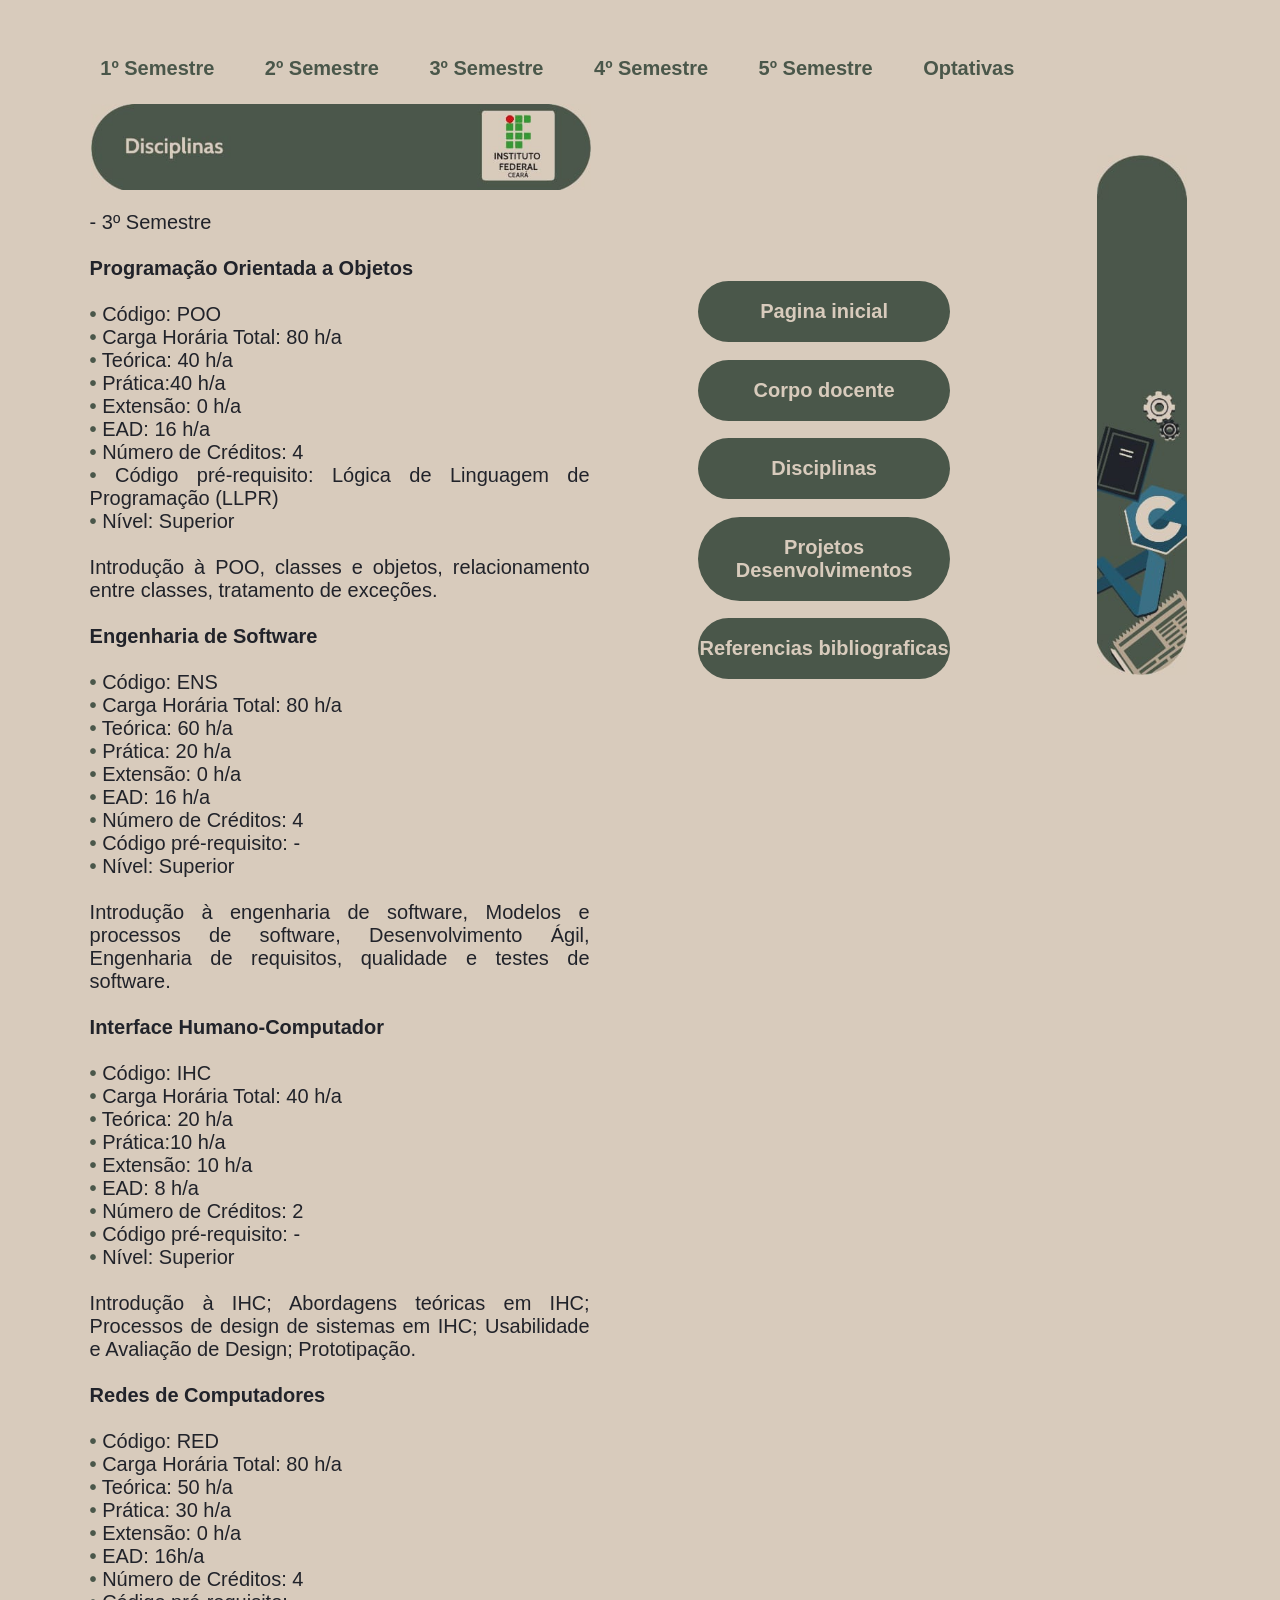
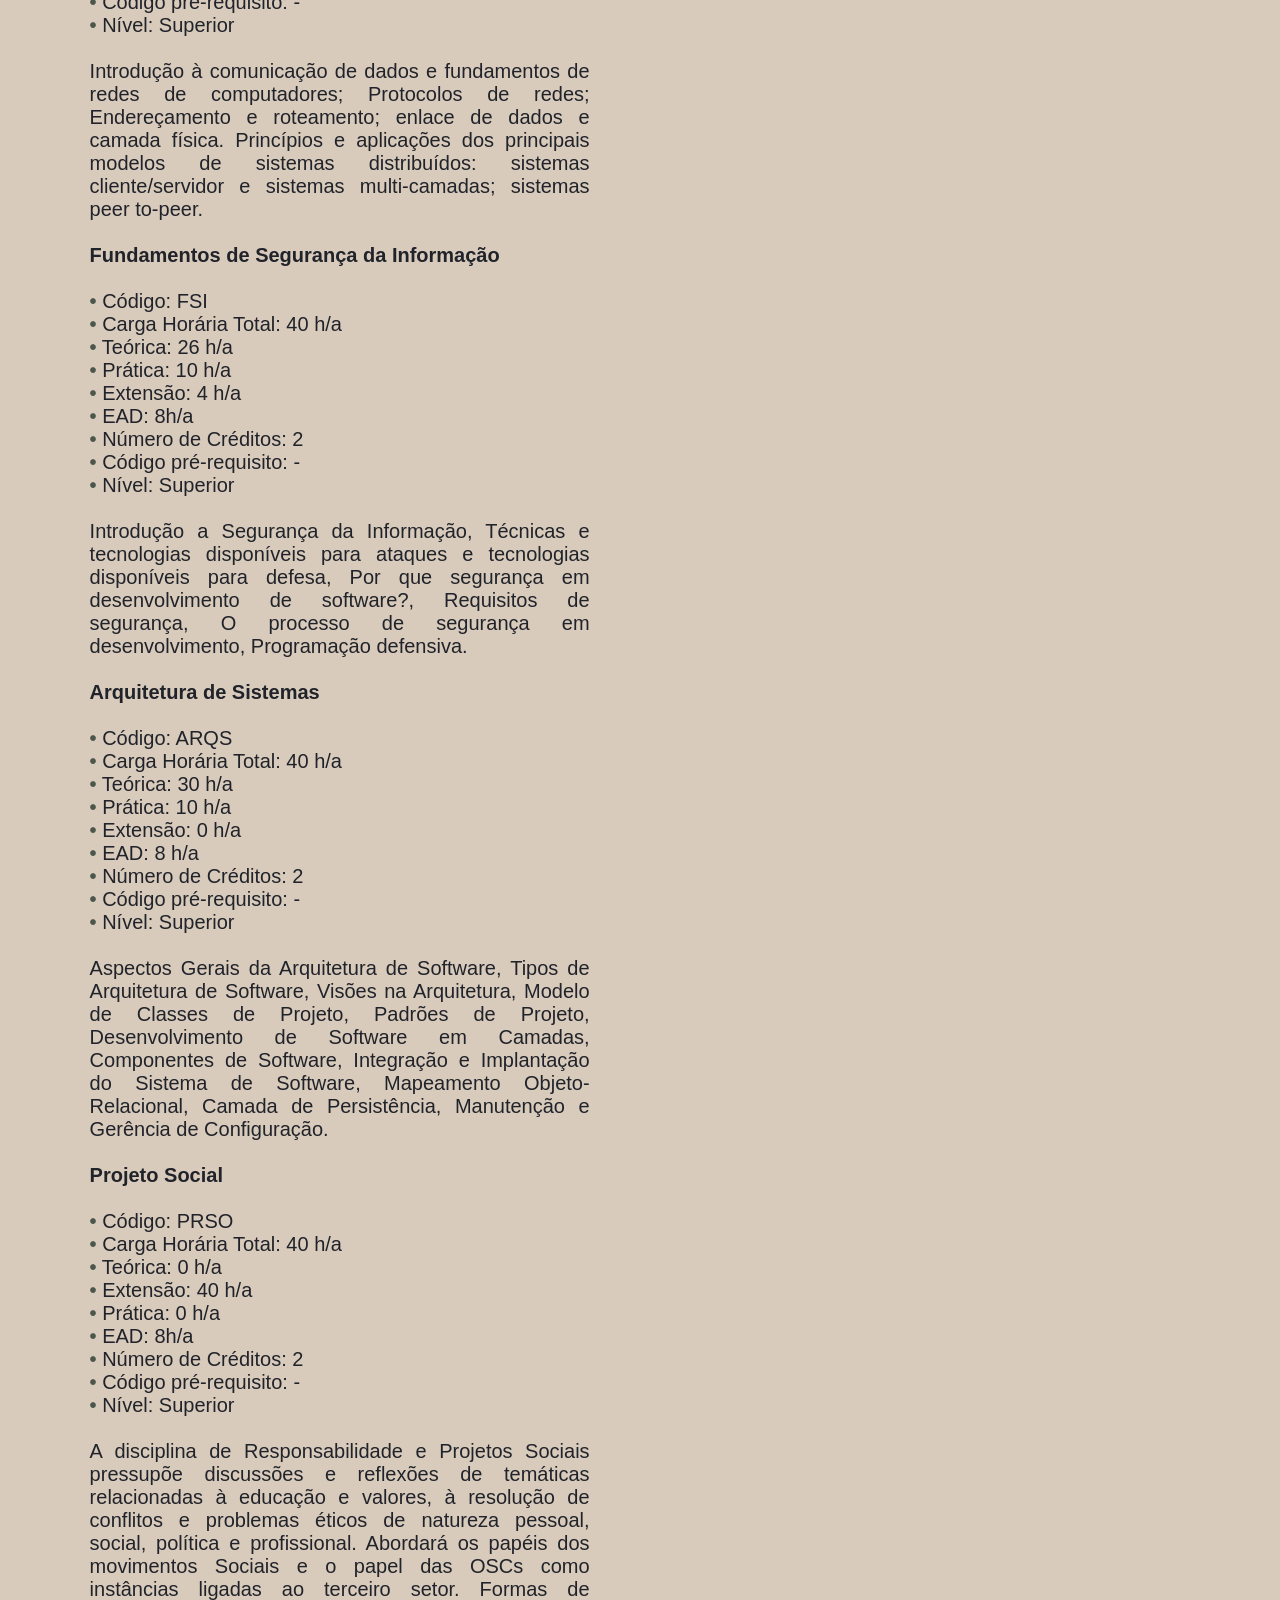
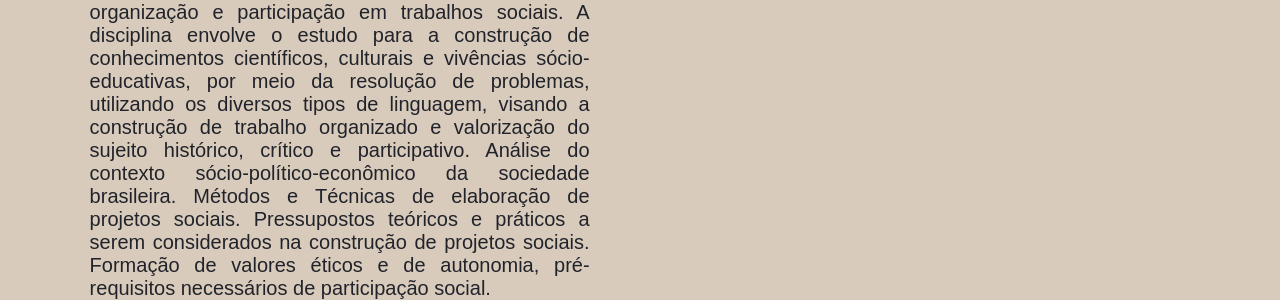
<file: T_semestre.html>
<!DOCTYPE html>
<html lang="pt-br">
<head>
    <meta charset="UTF-8">
    <meta name="viewport" content="width=device-width, initial-scale=1.0">
    <link rel="stylesheet" href="./style.css">
    <title> 3º Semestre </title>
</head>
<body>
    <header class="disciplina">
        <nav class="disciplima_menu">
    <a href="Disciplinas.html" class="disciplina_menu_1semestre"> 1º Semestre </a> 
    <a href="S_semestre.html" class="disciplina_menu_2semestre"> 2º Semestre </a>
    <a href="T_semestre.html" class="disciplina_menu_3semestre"> 3º Semestre </a>
    <a href="Q_semestre.html" class="disciplina_menu_4semestre"> 4º Semestre </a>
    <a href="Qui_semestre.html" class="disciplina_menu_5semestre"> 5º Semestre </a>
    <a href="Optativas.html" class="disciplina_menu_optativas"> Optativas </a>

        </nav>
    </header>

<main class="apresentacao_2"> 
<section class="apresentacao_conteudo_2" >
<div class="img_2">
<img class="img_3" src="4687984b-1b40-4556-b241-66ee7b49134f.jpg">
</div>

<div class="imagem_2">

    <img class="imagem_borda" src= "b79c1780-a93f-4787-b634-89ed36149271.jpg">
    
    </div>


    <div class="disciplina_texto">
    <p>

    - 3º Semestre <br>
    <br>
    <b> Programação Orientada a Objetos </b> <br>
    <br>
    <strong>•</strong> Código: POO <br>
    <strong>•</strong> Carga Horária Total: 80 h/a <br>
    <strong>•</strong> Teórica: 40 h/a <br>
    <strong>•</strong> Prática:40 h/a <br>
    <strong>•</strong> Extensão: 0 h/a <br>
    <strong>•</strong> EAD: 16 h/a <br>
    <strong>•</strong> Número de Créditos: 4 <br>
    <strong>•</strong> Código pré-requisito: Lógica de Linguagem de Programação (LLPR) <br>
    <strong>•</strong> Nível: Superior <br>
    <br>
    Introdução à POO, classes e objetos, relacionamento entre classes, tratamento de exceções. <br>
    <br>
        
    <b> Engenharia de Software </b> <br>
    <br>
    <strong>•</strong> Código: ENS <br>
    <strong>•</strong> Carga Horária Total: 80 h/a <br>
    <strong>•</strong> Teórica: 60 h/a <br>
    <strong>•</strong> Prática: 20 h/a <br>
    <strong>•</strong> Extensão: 0 h/a <br>
    <strong>•</strong> EAD: 16 h/a <br>
    <strong>•</strong> Número de Créditos: 4 <br>
    <strong>•</strong> Código pré-requisito: - <br>
    <strong>•</strong> Nível: Superior <br>
    <br>
    Introdução à engenharia de software, Modelos e processos de software, Desenvolvimento Ágil, Engenharia de requisitos, qualidade e testes de software. <br>
    <br>

    <b> Interface Humano-Computador </b> <br>
    <br>
    <strong>•</strong> Código: IHC <br>
    <strong>•</strong> Carga Horária Total: 40 h/a <br>
    <strong>•</strong> Teórica: 20 h/a <br>
    <strong>•</strong> Prática:10 h/a <br>
    <strong>•</strong> Extensão: 10 h/a <br>
    <strong>•</strong> EAD: 8 h/a <br>
    <strong>•</strong> Número de Créditos: 2 <br>
    <strong>•</strong> Código pré-requisito: - <br>
    <strong>•</strong> Nível: Superior <br>
    <br>
    Introdução à IHC; Abordagens teóricas em IHC; Processos de design de sistemas em IHC; Usabilidade e Avaliação de Design; Prototipação. <br>
    <br>

    <b> Redes de Computadores </b> <br>
    <br>
    <strong>•</strong> Código: RED <br>
    <strong>•</strong> Carga Horária Total: 80 h/a <br>
    <strong>•</strong> Teórica: 50 h/a <br>
    <strong>•</strong> Prática: 30 h/a <br>
    <strong>•</strong> Extensão: 0 h/a <br>
    <strong>•</strong> EAD: 16h/a <br>
    <strong>•</strong> Número de Créditos: 4 <br>
    <strong>•</strong> Código pré-requisito: - <br>
    <strong>•</strong> Nível: Superior <br>
    <br>
    Introdução à comunicação de dados e fundamentos de redes de computadores; Protocolos de redes; Endereçamento e roteamento; enlace de dados e camada física. Princípios e aplicações dos principais modelos de sistemas distribuídos: sistemas cliente/servidor e sistemas multi-camadas; sistemas peer to-peer. <br>
    <br>

    <b> Fundamentos de Segurança da Informação </b> <br>
    <br>
    <strong>•</strong> Código: FSI <br>
    <strong>•</strong> Carga Horária Total: 40 h/a <br>
    <strong>•</strong> Teórica: 26 h/a <br>
    <strong>•</strong> Prática: 10 h/a <br>
    <strong>•</strong> Extensão: 4 h/a <br>
    <strong>•</strong> EAD: 8h/a <br>
    <strong>•</strong> Número de Créditos: 2 <br>
    <strong>•</strong> Código pré-requisito: - <br>
    <strong>•</strong> Nível: Superior <br>
    <br>
    Introdução a Segurança da Informação, Técnicas e tecnologias disponíveis para ataques e tecnologias disponíveis para defesa, Por que segurança em desenvolvimento de software?, Requisitos de segurança, O processo de segurança em desenvolvimento, Programação defensiva. <br>
    <br>

    <b> Arquitetura de Sistemas </b> <br>
    <br>
    <strong>•</strong> Código: ARQS <br>
    <strong>•</strong> Carga Horária Total: 40 h/a <br>
    <strong>•</strong> Teórica: 30 h/a <br>
    <strong>•</strong> Prática: 10 h/a <br>
    <strong>•</strong> Extensão: 0 h/a <br>
    <strong>•</strong> EAD: 8 h/a <br>
    <strong>•</strong> Número de Créditos: 2 <br>
    <strong>•</strong> Código pré-requisito: - <br>
    <strong>•</strong> Nível: Superior <br>
    <br>
    Aspectos Gerais da Arquitetura de Software, Tipos de Arquitetura de Software, Visões na Arquitetura, Modelo de Classes de Projeto, Padrões de Projeto, Desenvolvimento de Software em Camadas, Componentes de Software, Integração e Implantação do Sistema de Software, Mapeamento Objeto-Relacional, Camada de Persistência, Manutenção e Gerência de Configuração. <br>
    <br>

    <b> Projeto Social </b> <br>
    <br>
    <strong>•</strong> Código: PRSO <br>
    <strong>•</strong> Carga Horária Total: 40 h/a <br> 
    <strong>•</strong> Teórica: 0 h/a <br>
    <strong>•</strong> Extensão: 40 h/a <br>
    <strong>•</strong> Prática: 0 h/a <br>
    <strong>•</strong> EAD: 8h/a <br>
    <strong>•</strong> Número de Créditos: 2 <br>
    <strong>•</strong> Código pré-requisito: - <br>
    <strong>•</strong> Nível: Superior <br>
    <br>
    A disciplina de Responsabilidade e Projetos Sociais pressupõe discussões e reflexões de temáticas relacionadas à educação e valores, à resolução de conflitos e problemas éticos de natureza pessoal, social, política e profissional. Abordará os papéis dos movimentos Sociais e o papel das OSCs como instâncias ligadas ao terceiro setor. Formas de organização e participação em trabalhos sociais. A disciplina envolve o estudo para a construção de conhecimentos científicos, culturais e vivências sócio-educativas, por meio da resolução de problemas, utilizando os diversos tipos de linguagem, visando a construção de trabalho organizado e valorização do sujeito histórico, crítico e participativo. Análise do contexto sócio-político-econômico da sociedade brasileira. Métodos e Técnicas de elaboração de projetos sociais. Pressupostos teóricos e práticos a serem considerados na construção de projetos sociais. Formação de valores éticos e de autonomia, pré-requisitos necessários de participação social. <br>
    <br>

    </p>
    </div>

    <header class="cabecalho">
    <nav class="cabecalho_menu">
      <a href="index.html" class="cabecalho_menu_ancora">Pagina inicial</a>
      <a href="Corpo_docente.html" class="cabecalho_menu_ancora_corpo">Corpo docente</a>
      <a href="Disciplinas.html" class="cabecalho_menu_ancora_disciplina" > Disciplinas</a>
      <a href="projetos.html" class="cabecalho_menu_ancora_projetos">  Projetos Desenvolvimentos </a>
      <a href="Referencias.html" class="cabecalho_menu_ancora_referencias">Referencias bibliograficas</a>
    </nav>
    </header>

</body>
</html>
</file>
<file: style.css>
*{
    margin: 0;
    padding: 0;
}
body{
    background-color: #d8cbbc

}



.apresentacao{
    display: flex;
    align-items: center;
    margin: 7% 7%;
   

}

.apresentacao_texto{
    display:inline-block;
    font-size: 20px;
    text-align: left;
    font-family: 'Cabin', sans-serif;
    text-align:justify;
    color: #21232a;
    display: flex;
    margin: 7% 0%;
    
    

}

.apresentacao_conteudo{
    display: flex;
    flex-direction: column;
    gap: 40x;
    width: 15px;
    margin: 0% 0%;
}



strong{
    color: #4a574a;
    font-size: 20px;

}

div{
    width: 500px;
    height: 50px;


}

img{
    border: 1px solid #d8cbbc;
    width: 100%;
    margin: 0% 0%;

}

.imagem_2{
    width: 90px; /* tamanho */
    
    float: right; /*ficar do lado*/

    border: transparent thin solid;
    padding: 5px;
    margin: 0px 0px 0px 1000px;
    max-width: 186px;


}
.imagem_borda{
    border: 1px solid #d8cbbc;
 
   
}

.cabecalho{
    display: flex;
    margin: 0% 4050%;
   
    width: 250px; 
    text-align: center; 
    border-radius: 16px;
    font-size: 20px;
    padding: 18px 0; 
    text-decoration: none;
    font-family: 'Cabin', sans-serif;
    font-weight: 600;

    border: transparent thin solid;
    
}

.cabecalho_menu_ancora{
    display: block;
    margin: 0% 0%;
    color: #d8cbbc;
    background-color: #4a574a; 
    width: 250px; 
    border-radius: 160px;
    font-size: 20px;
    padding: 18px 0; 
    font-family: 'Cabin', sans-serif;
    font-weight: 600;
    text-decoration: none;
   
    
    border: transparent thin solid;
    
}

.cabecalho_menu_ancora_corpo{
    display: block;
    margin: 7% 0%;
    color: #d8cbbc;
    background-color: #4a574a; 
    width: 250px; 
    border-radius: 160px;
    font-size: 20px;
    padding: 18px 0; 
    font-family: 'Cabin', sans-serif;
    font-weight: 600;
    text-decoration: none;

    border: transparent thin solid;

}

.cabecalho_menu_ancora_disciplina{
    display: block;
    margin: 7% 0%;
    color: #d8cbbc;
    background-color: #4a574a; 
    width: 250px; 
    border-radius: 160px;
    font-size: 20px;
    padding: 18px 0; 
    font-family: 'Cabin', sans-serif;
    font-weight: 600;
    text-decoration: none;

    border: transparent thin solid;

}


.cabecalho_menu_ancora_projetos{
    display: block;
    margin: 7% 0%;
    color: #d8cbbc;
    background-color: #4a574a; 
    width: 250px; 
    border-radius: 160px;
    font-size: 20px;
    padding: 18px 0; 
    font-family: 'Cabin', sans-serif;
    font-weight: 600;
    text-decoration: none;
    text-align: center;

    border: transparent thin solid;

}

.cabecalho_menu_ancora_referencias{
    display: block;
    margin: 7% 0%;
    color: #d8cbbc;
    background-color: #4a574a; 
    width: 250px; 
    border-radius: 160px;
    font-size: 20px;
    padding: 18px 0; 
    font-family: 'Cabin', sans-serif;
    font-weight: 600;
    text-decoration: none;
    text-align: center;

    border: transparent thin solid;

}

.disciplina_texto{
    display:inline-block;
    font-size: 20px;
    text-align: left;
    font-family: 'Cabin', sans-serif;
    text-align:justify;
    color: #21232a;
    display: flex;
    margin: 7% 0%;
    


}


.disciplima_menu{
    display: block;
    margin: 3% 6%;
    color: #d8cbbc;
    
    border-radius: 160px;
    
    font-size: 20px;
    padding: 18px 0; 
    font-family: 'Cabin', sans-serif;
    font-weight: 600;
    text-decoration: none;
    border: transparent thin solid;
 


}

.disciplina_menu_1semestre{
    color: #4a574a;
    text-decoration: none;
    margin: 0% 2%;
}

.disciplina_menu_2semestre{
    color: #4a574a;
    text-decoration: none;
    margin: 0% 2%;
}

.disciplina_menu_3semestre{
    color: #4a574a;
    text-decoration: none;
    margin: 0% 2%;
}

.disciplina_menu_4semestre{
    color: #4a574a;
    text-decoration: none;
    margin: 0% 2%;
}

.disciplina_menu_5semestre{
    color: #4a574a;
    text-decoration: none;
    margin: 0% 2%;
}

.disciplina_menu_optativas{
    color: #4a574a;
    text-decoration: none;
    margin: 0% 2%;
}




.apresentacao_2{
    
        display: flex;
        align-items: center;
        margin: 0% 7%;
       
    
    

}




.apresentacao_conteudo_2{
   
        display: flex;
        flex-direction: column;
        gap: 40x;
        width: 15px;
        margin: 0% 0%;
    
}

.img_2{
    width: 500px;
    height: 10px;

}

.img_3{
    
    width: 100%;
    margin: -7% 0%;

}

.referencias_menu{ 
    text-align: center;
    display: flex;
    margin: 0% 0%;
    width: 250px; 
    text-align: center; 
    border-radius: 16px;
    font-size: 20px;
    padding: 18px 0; 
    text-decoration: none;
    font-family: 'Cabin', sans-serif;
    font-weight: 600;
    border: transparent thin solid;
    
    
}

.projeto{

    color:#214b5c


}

.projeto_2{

    color:#833b2c


}


.projeto_3{

    color:#4a574a


}
</file>
